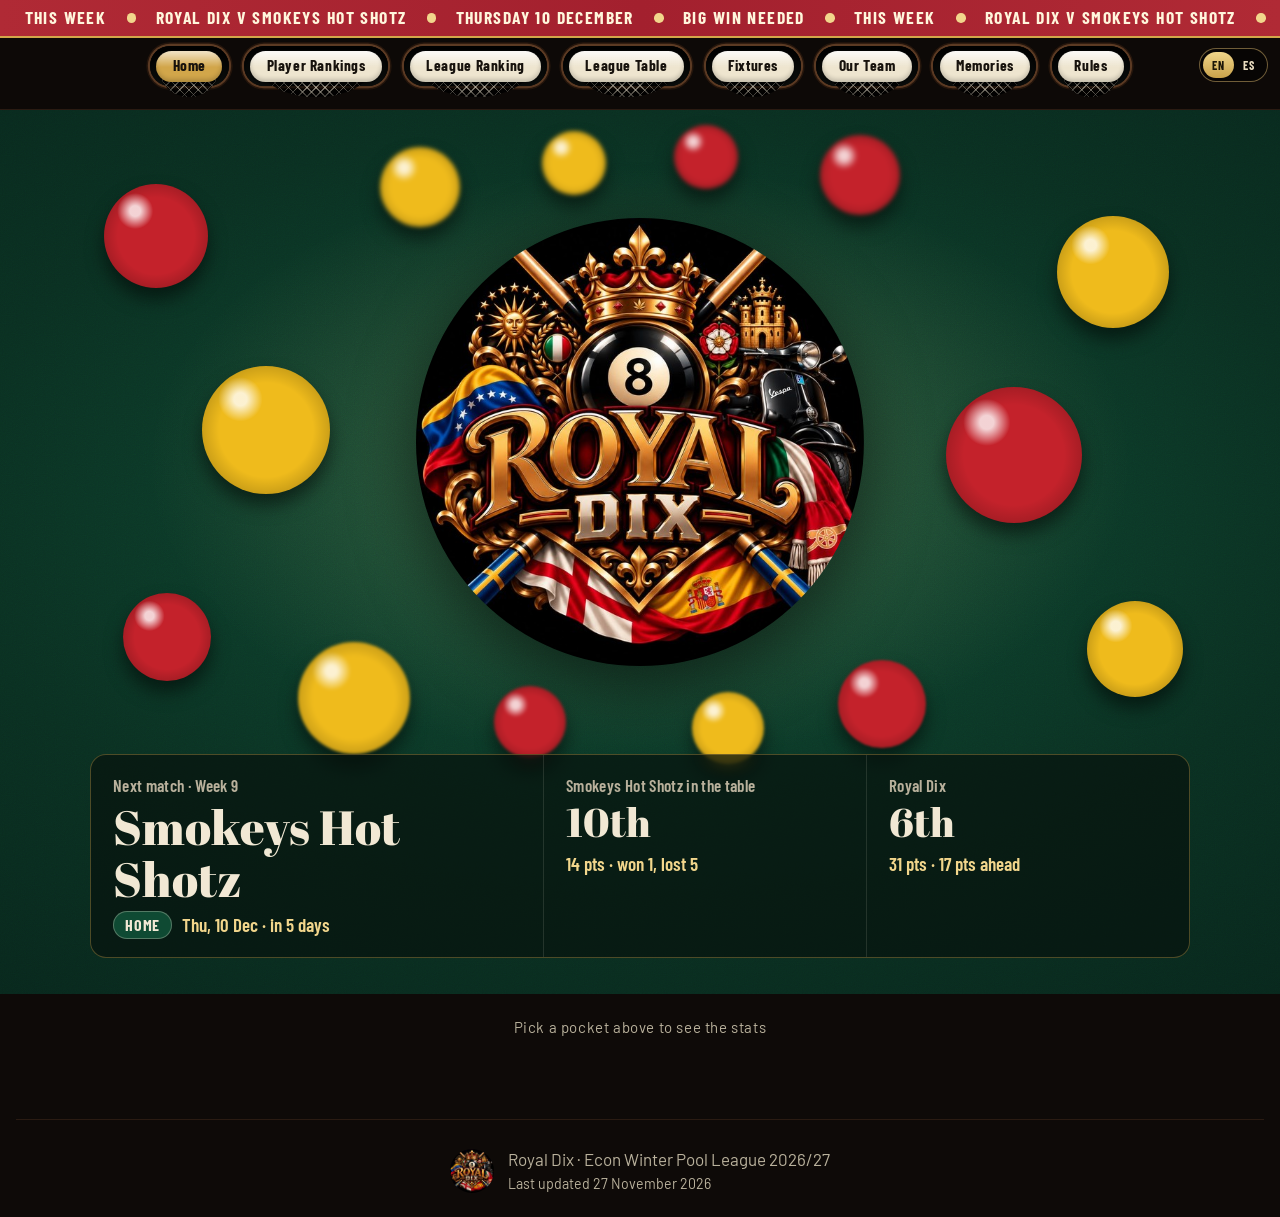
<file: index.html>
<!doctype html>
<html lang="en" translate="no">
<head>
  <meta charset="utf-8">
  <meta name="viewport" content="width=device-width, initial-scale=1">
  <meta name="format-detection" content="telephone=no, date=no, address=no, email=no, url=no">
  <meta name="google" content="notranslate">
  <title>Royal Dix · Econ Winter Pool League</title>
  <meta name="description" content="Royal Dix fixtures, league table and player rankings for the Econ Winter Pool League 2026/27.">
  <meta name="theme-color" content="#0a2f21">
  <link rel="icon" type="image/png" href="assets/favicon.png">
  <link rel="preconnect" href="https://fonts.googleapis.com">
  <link rel="preconnect" href="https://fonts.gstatic.com" crossorigin>
  <link href="https://fonts.googleapis.com/css2?family=Abril+Fatface&family=Barlow:wght@400;500;600&family=Barlow+Condensed:wght@500;600;700&display=swap" rel="stylesheet">
  <link rel="stylesheet" href="css/style.css">
  <script src="js/i18n.js"></script>
</head>
<body data-page="home">

<header class="topbar" id="topbar"></header>

<section class="hero" id="top">
  <div class="hero-in">
    <div class="stage">
      <i class="pb" style="--x:6%;--y:16%;--d:6.5em;--c:var(--ball-red);--b:0px;--i:0"></i>
      <i class="pb" style="--x:16%;--y:48%;--d:8em;--c:var(--ball-yellow);--b:0px;--i:1"></i>
      <i class="pb" style="--x:7%;--y:82%;--d:5.5em;--c:var(--ball-red);--b:0px;--i:2"></i>
      <i class="pb" style="--x:24%;--y:92%;--d:7em;--c:var(--ball-yellow);--b:1.5px;--i:3"></i>
      <i class="pb" style="--x:30%;--y:8%;--d:5em;--c:var(--ball-yellow);--b:2px;--i:4"></i>
      <i class="pb" style="--x:93%;--y:22%;--d:7em;--c:var(--ball-yellow);--b:0px;--i:5"></i>
      <i class="pb" style="--x:84%;--y:52%;--d:8.5em;--c:var(--ball-red);--b:0px;--i:6"></i>
      <i class="pb" style="--x:95%;--y:84%;--d:6em;--c:var(--ball-yellow);--b:0px;--i:7"></i>
      <i class="pb" style="--x:72%;--y:93%;--d:5.5em;--c:var(--ball-red);--b:1px;--i:8"></i>
      <i class="pb" style="--x:70%;--y:6%;--d:5em;--c:var(--ball-red);--b:2px;--i:9"></i>
      <i class="pb" style="--x:40%;--y:96%;--d:4.5em;--c:var(--ball-red);--b:1.5px;--i:10"></i>
      <i class="pb" style="--x:58%;--y:97%;--d:4.5em;--c:var(--ball-yellow);--b:1.5px;--i:11"></i>
      <i class="pb" style="--x:44%;--y:4%;--d:4em;--c:var(--ball-yellow);--b:2px;--i:12"></i>
      <i class="pb" style="--x:56%;--y:3%;--d:4em;--c:var(--ball-red);--b:2px;--i:13"></i>
      <img class="logo" src="assets/badge.jpg" alt="Royal Dix team badge: an eight ball under a crown, with crossed cues and flags" width="640" height="640">
      <div class="eight" aria-hidden="true"><i><b>8</b></i></div>
    </div>
    <div class="sb" id="next" aria-live="polite"></div>
    <section class="live" id="live" hidden aria-label="Live match" aria-live="polite"></section>
  </div>
</section>
<p class="hint-home">Pick a pocket above to see the stats</p>

<footer class="foot" id="foot"></footer>

<script src="data/data.js"></script>
<script src="js/common.js"></script>
<script src="js/app.js"></script>
<script src="js/live.js"></script>
</body>
</html>
</file>
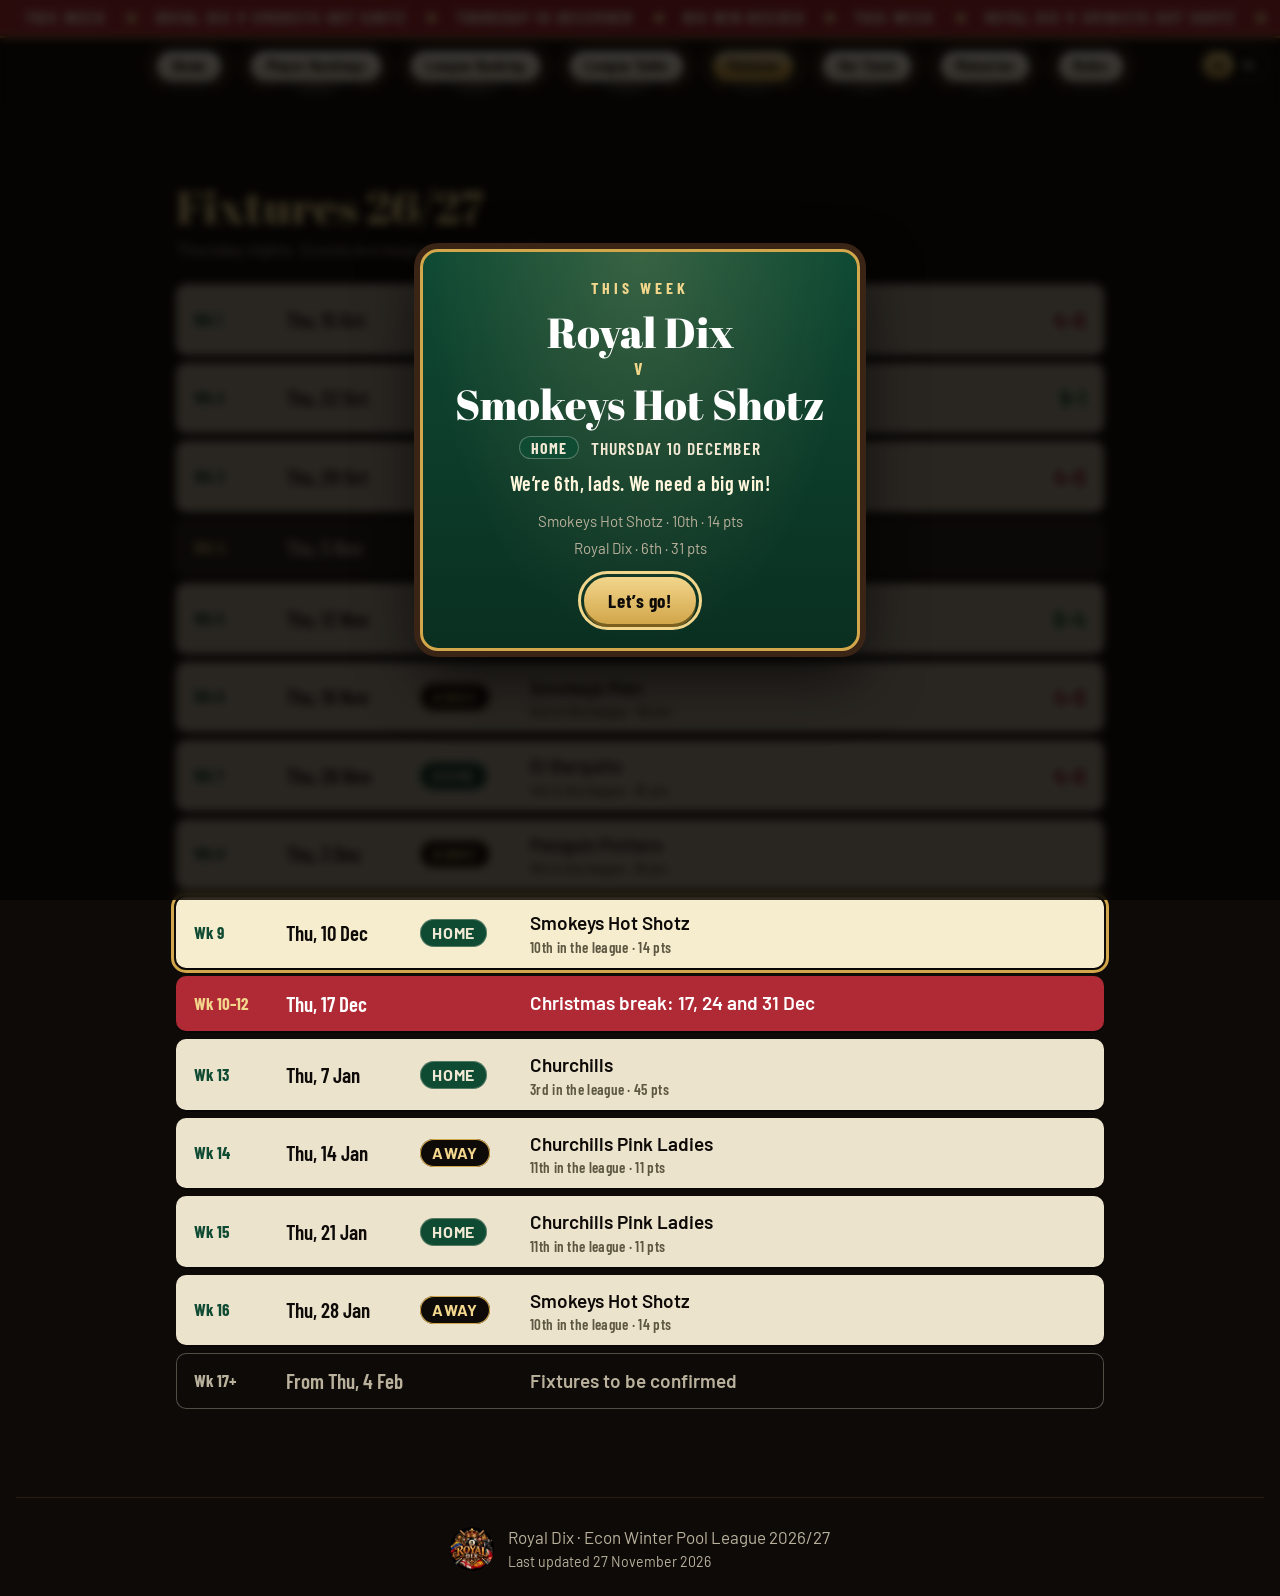
<file: fixtures.html>
<!doctype html>
<html lang="en" translate="no">
<head>
  <meta charset="utf-8">
  <meta name="viewport" content="width=device-width, initial-scale=1">
  <meta name="format-detection" content="telephone=no, date=no, address=no, email=no, url=no">
  <meta name="google" content="notranslate">
  <title>Fixtures · Royal Dix</title>
  <meta name="description" content="Royal Dix fixtures and results for the Econ Winter Pool League 2026/27.">
  <meta name="theme-color" content="#0a2f21">
  <link rel="icon" type="image/png" href="assets/favicon.png">
  <link rel="preconnect" href="https://fonts.googleapis.com">
  <link rel="preconnect" href="https://fonts.gstatic.com" crossorigin>
  <link href="https://fonts.googleapis.com/css2?family=Abril+Fatface&family=Barlow:wght@400;500;600&family=Barlow+Condensed:wght@500;600;700&display=swap" rel="stylesheet">
  <link rel="stylesheet" href="css/style.css">
  <script src="js/i18n.js"></script>
</head>
<body data-page="fixtures">

<header class="topbar" id="topbar"></header>

<main>
<section class="live" id="live" hidden aria-label="Live match" aria-live="polite"></section>

  <section class="block" id="fixtures" aria-labelledby="fixtures-h">
    <div class="block-head">
      <h2 id="fixtures-h">Fixtures 26/27</h2>
      <p class="sub">Thursday nights. Scores are league points out of 10.</p>
    </div>
    <ol class="fixtures" id="fixtures-list"></ol>
  </section>

</main>

<footer class="foot" id="foot"></footer>

<script src="data/data.js"></script>
<script src="js/common.js"></script>
<script src="js/app.js"></script>
<script src="js/live.js"></script>
</body>
</html>
</file>
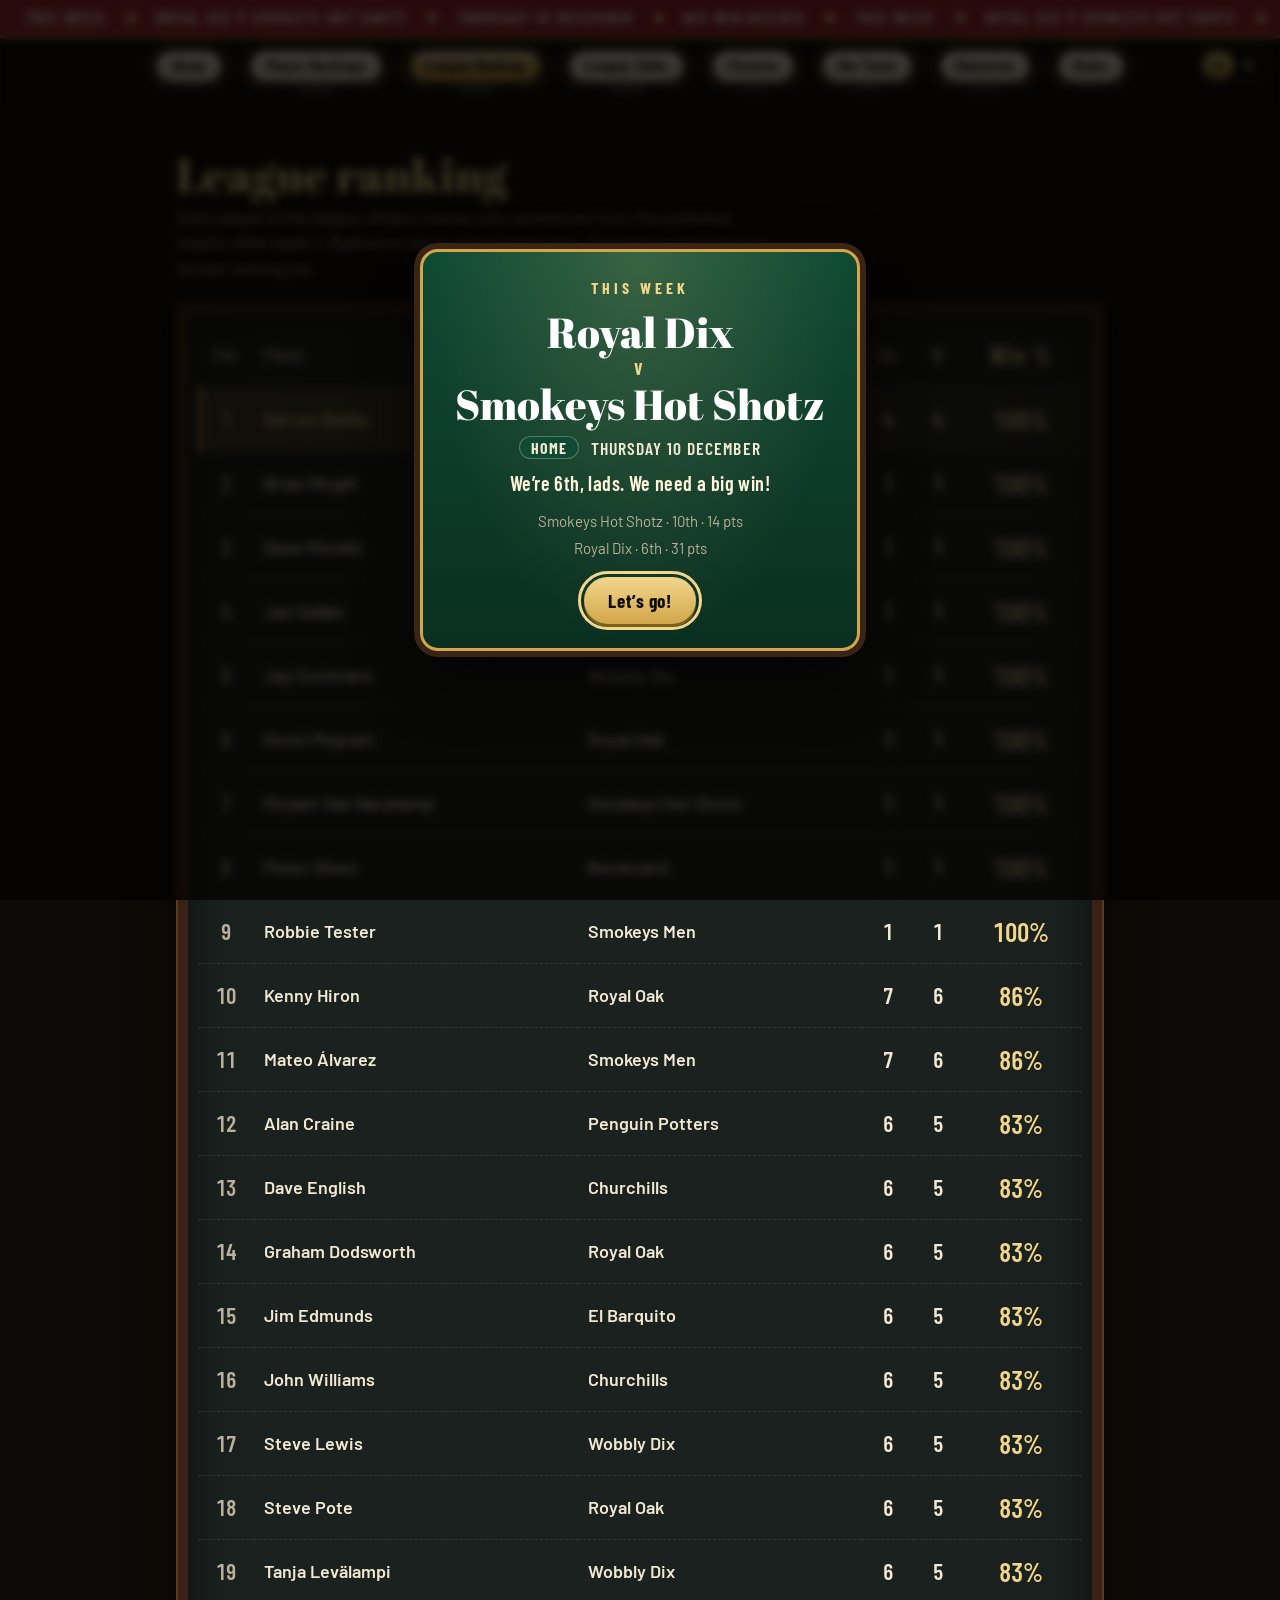
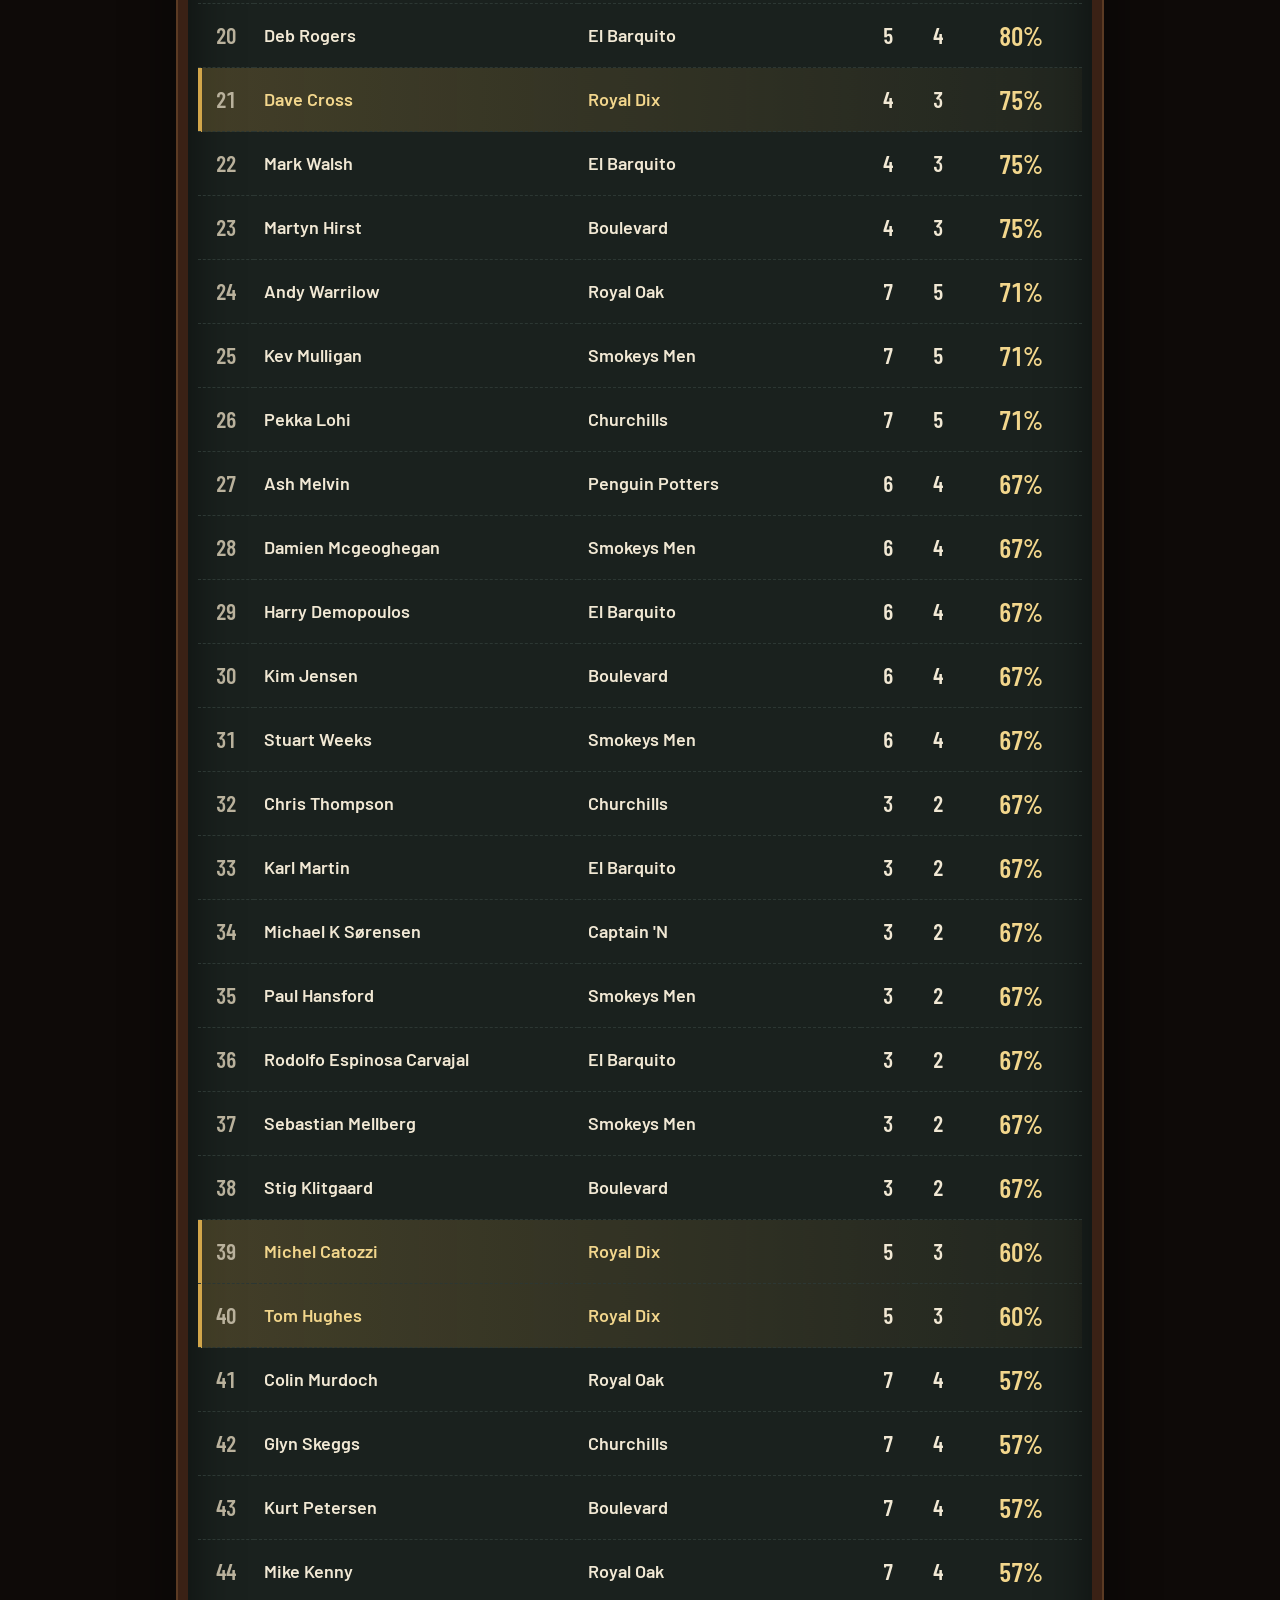
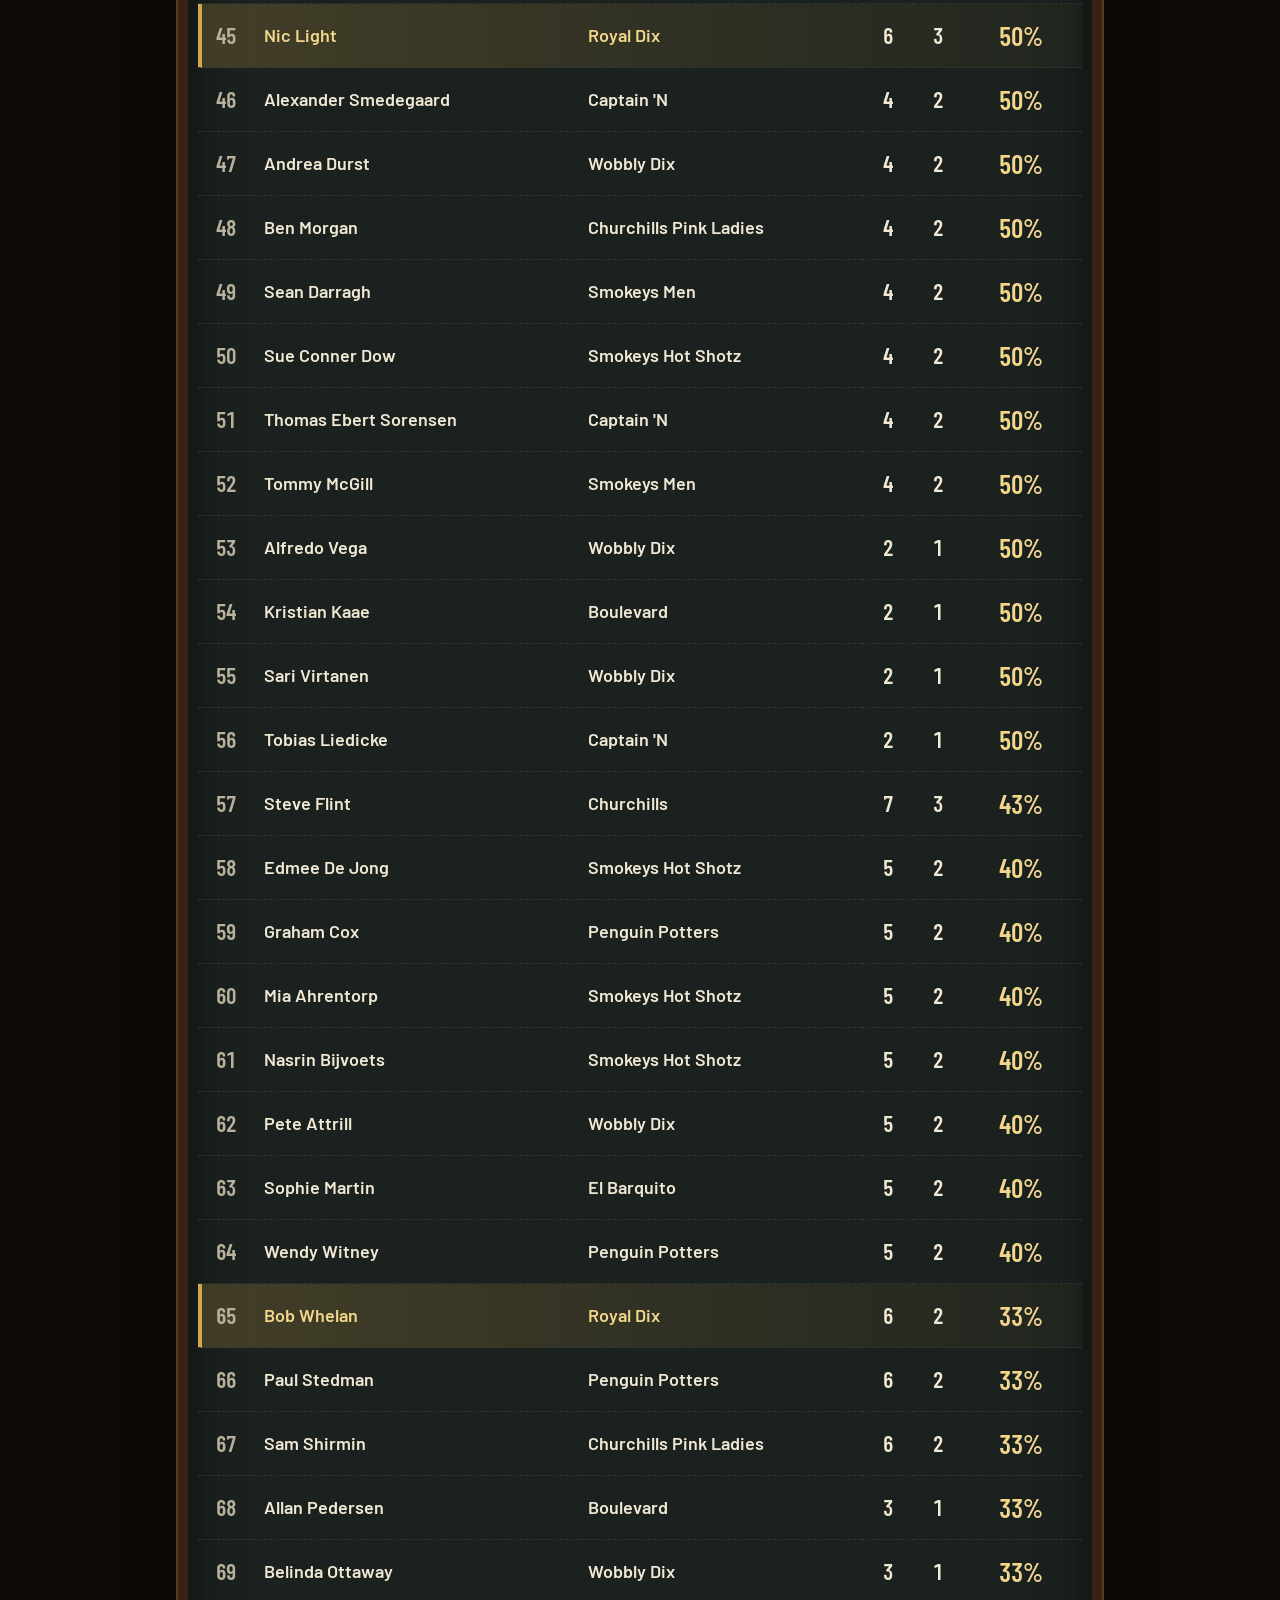
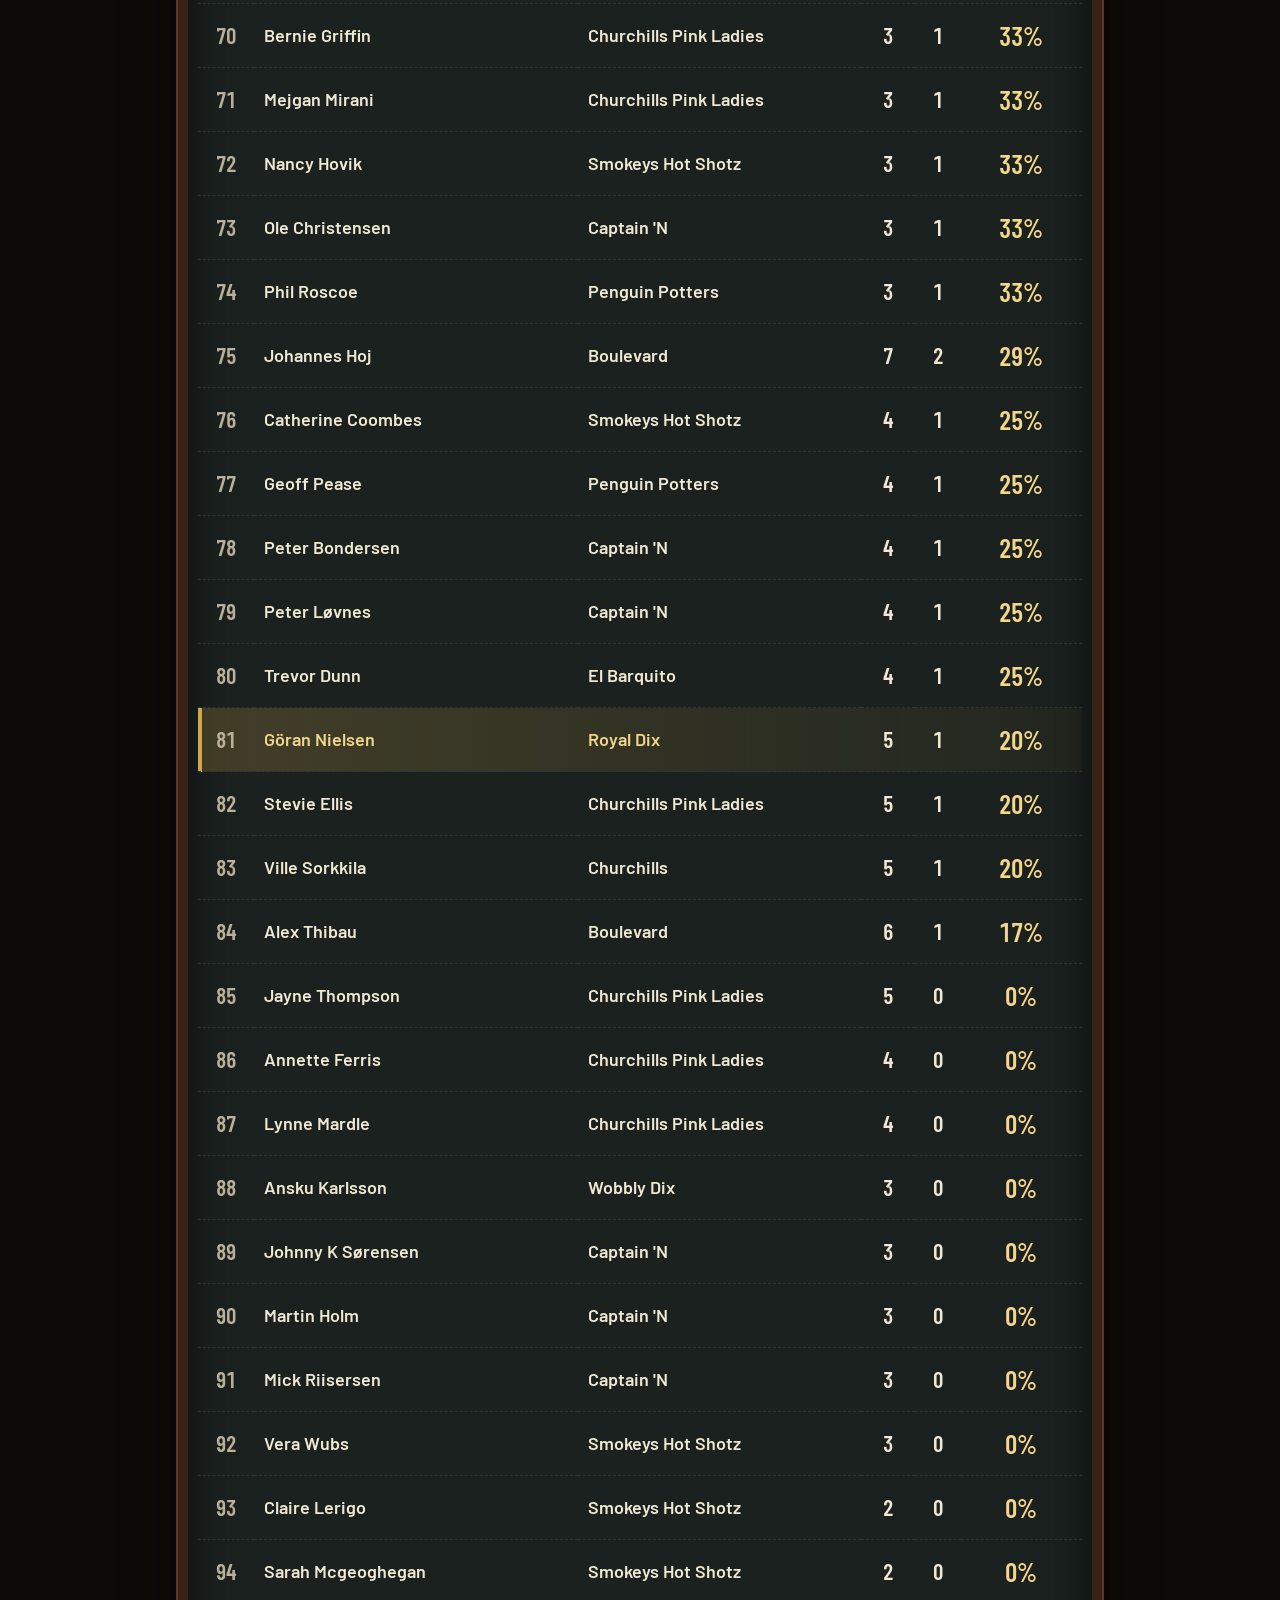
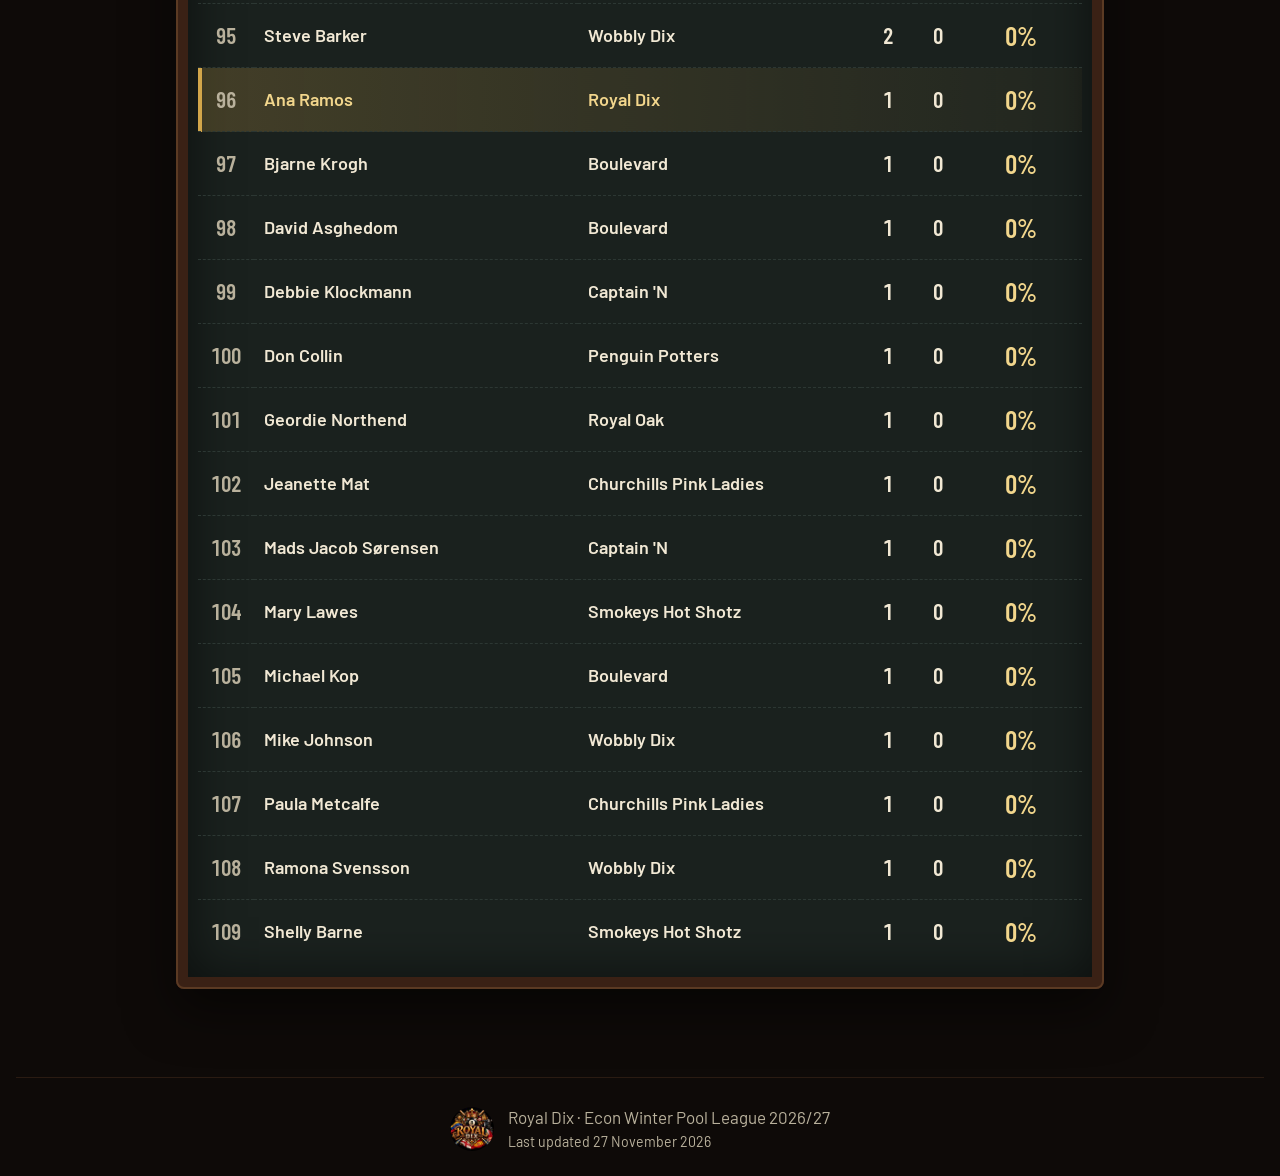
<file: league-ranking.html>
<!doctype html>
<html lang="en" translate="no">
<head>
  <meta charset="utf-8">
  <meta name="viewport" content="width=device-width, initial-scale=1">
  <meta name="format-detection" content="telephone=no, date=no, address=no, email=no, url=no">
  <meta name="google" content="notranslate">
  <title>League Ranking · Royal Dix</title>
  <meta name="description" content="The league's official player ranking, shown once published.">
  <meta name="theme-color" content="#0a2f21">
  <link rel="icon" type="image/png" href="assets/favicon.png">
  <link rel="preconnect" href="https://fonts.googleapis.com">
  <link rel="preconnect" href="https://fonts.gstatic.com" crossorigin>
  <link href="https://fonts.googleapis.com/css2?family=Abril+Fatface&family=Barlow:wght@400;500;600&family=Barlow+Condensed:wght@500;600;700&display=swap" rel="stylesheet">
  <link rel="stylesheet" href="css/style.css">
  <script src="js/i18n.js"></script>
</head>
<body data-page="league-ranking">

<header class="topbar" id="topbar"></header>

<main>

  <section class="block" id="league-ranking" aria-labelledby="lr-h">
    <div class="block-head">
      <h2 id="lr-h">League ranking</h2>
      <p class="sub" id="lr-sub"></p>
    </div>
    <div class="chalkboard">
      <div class="notice" id="lr-empty" hidden></div>
      <div class="scroll">
        <table class="league" id="lr-table" hidden>
          <thead>
            <tr>
              <th class="c-pos" scope="col">Pos</th>
              <th class="c-name" scope="col">Player</th>
              <th class="c-name hide-s" scope="col">Team</th>
              <th scope="col"><abbr title="Ranking games played">Gp</abbr></th>
              <th scope="col"><abbr title="Games won">W</abbr></th>
              <th class="c-pts" scope="col">Win %</th>
            </tr>
          </thead>
          <tbody id="lr-body"></tbody>
        </table>
      </div>
    </div>
  </section>

</main>

<footer class="foot" id="foot"></footer>

<script src="data/data.js"></script>
<script src="js/common.js"></script>
<script src="js/app.js"></script>
</body>
</html>
</file>
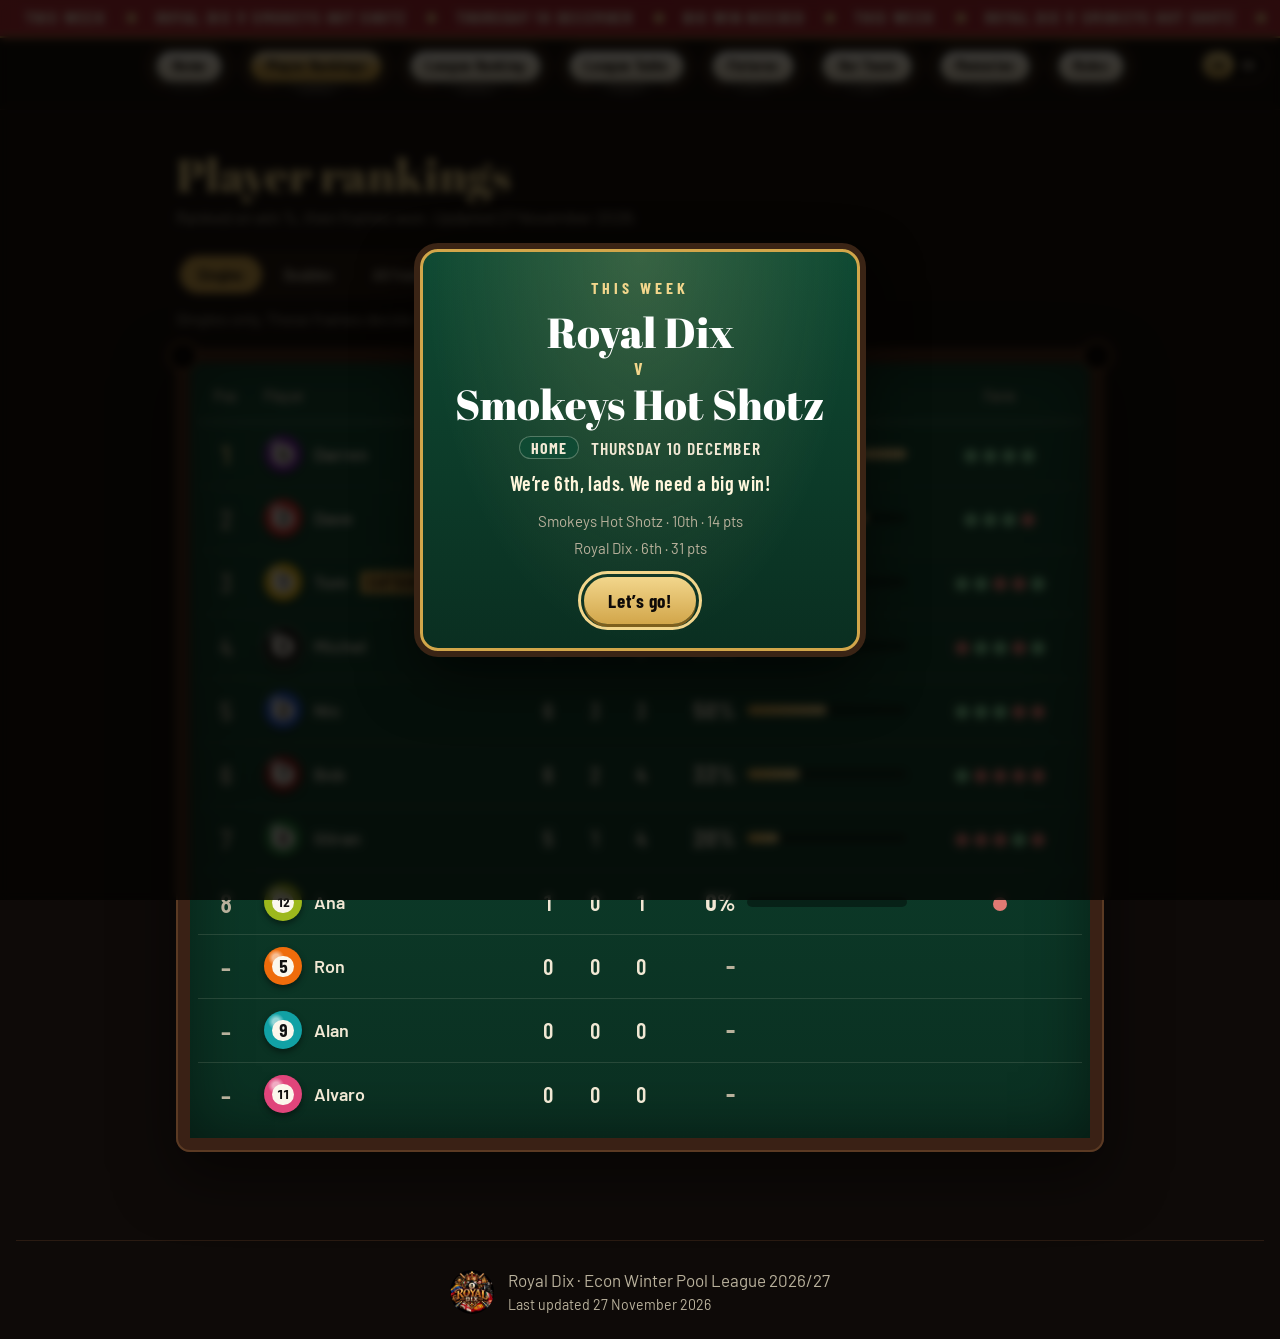
<file: players.html>
<!doctype html>
<html lang="en" translate="no">
<head>
  <meta charset="utf-8">
  <meta name="viewport" content="width=device-width, initial-scale=1">
  <meta name="format-detection" content="telephone=no, date=no, address=no, email=no, url=no">
  <meta name="google" content="notranslate">
  <title>Player Rankings · Royal Dix</title>
  <meta name="description" content="Royal Dix player rankings: win percentage from singles, doubles and all frames.">
  <meta name="theme-color" content="#0a2f21">
  <link rel="icon" type="image/png" href="assets/favicon.png">
  <link rel="preconnect" href="https://fonts.googleapis.com">
  <link rel="preconnect" href="https://fonts.gstatic.com" crossorigin>
  <link href="https://fonts.googleapis.com/css2?family=Abril+Fatface&family=Barlow:wght@400;500;600&family=Barlow+Condensed:wght@500;600;700&display=swap" rel="stylesheet">
  <link rel="stylesheet" href="css/style.css">
  <script src="js/i18n.js"></script>
</head>
<body data-page="players">

<header class="topbar" id="topbar"></header>

<main>

  <section class="block" id="players" aria-labelledby="players-h">
    <div class="block-head">
      <h2 id="players-h">Player rankings</h2>
      <p class="sub">Ranked on win %, then frames won. Updated <span class="updated"></span>.</p>
    </div>
    <div class="seg" role="group" aria-label="Which frames to count">
      <button type="button" data-view="S" aria-pressed="true">Singles</button>
      <button type="button" data-view="D" aria-pressed="false">Doubles</button>
      <button type="button" data-view="A" aria-pressed="false">All frames</button>
    </div>
    <p class="cap-line" id="players-cap"></p>
    <div class="table-frame">
      <div class="notice" id="awaiting" hidden>No frames recorded for this view yet.</div>
      <div class="scroll">
        <table class="rank" id="players-table">
          <thead>
            <tr>
              <th class="c-pos" scope="col">Pos</th>
              <th class="c-name" scope="col">Player</th>
              <th scope="col"><abbr title="Frames played">P</abbr></th>
              <th scope="col"><abbr title="Frames won">W</abbr></th>
              <th class="hide-s" scope="col"><abbr title="Frames lost">L</abbr></th>
              <th class="c-pct" scope="col">Win %</th>
              <th class="hide-s c-form" scope="col">Form</th>
            </tr>
          </thead>
          <tbody id="players-body"></tbody>
        </table>
      </div>
    </div>
  </section>

</main>

<footer class="foot" id="foot"></footer>

<script src="data/data.js"></script>
<script src="js/common.js"></script>
<script src="js/app.js"></script>
</body>
</html>
</file>
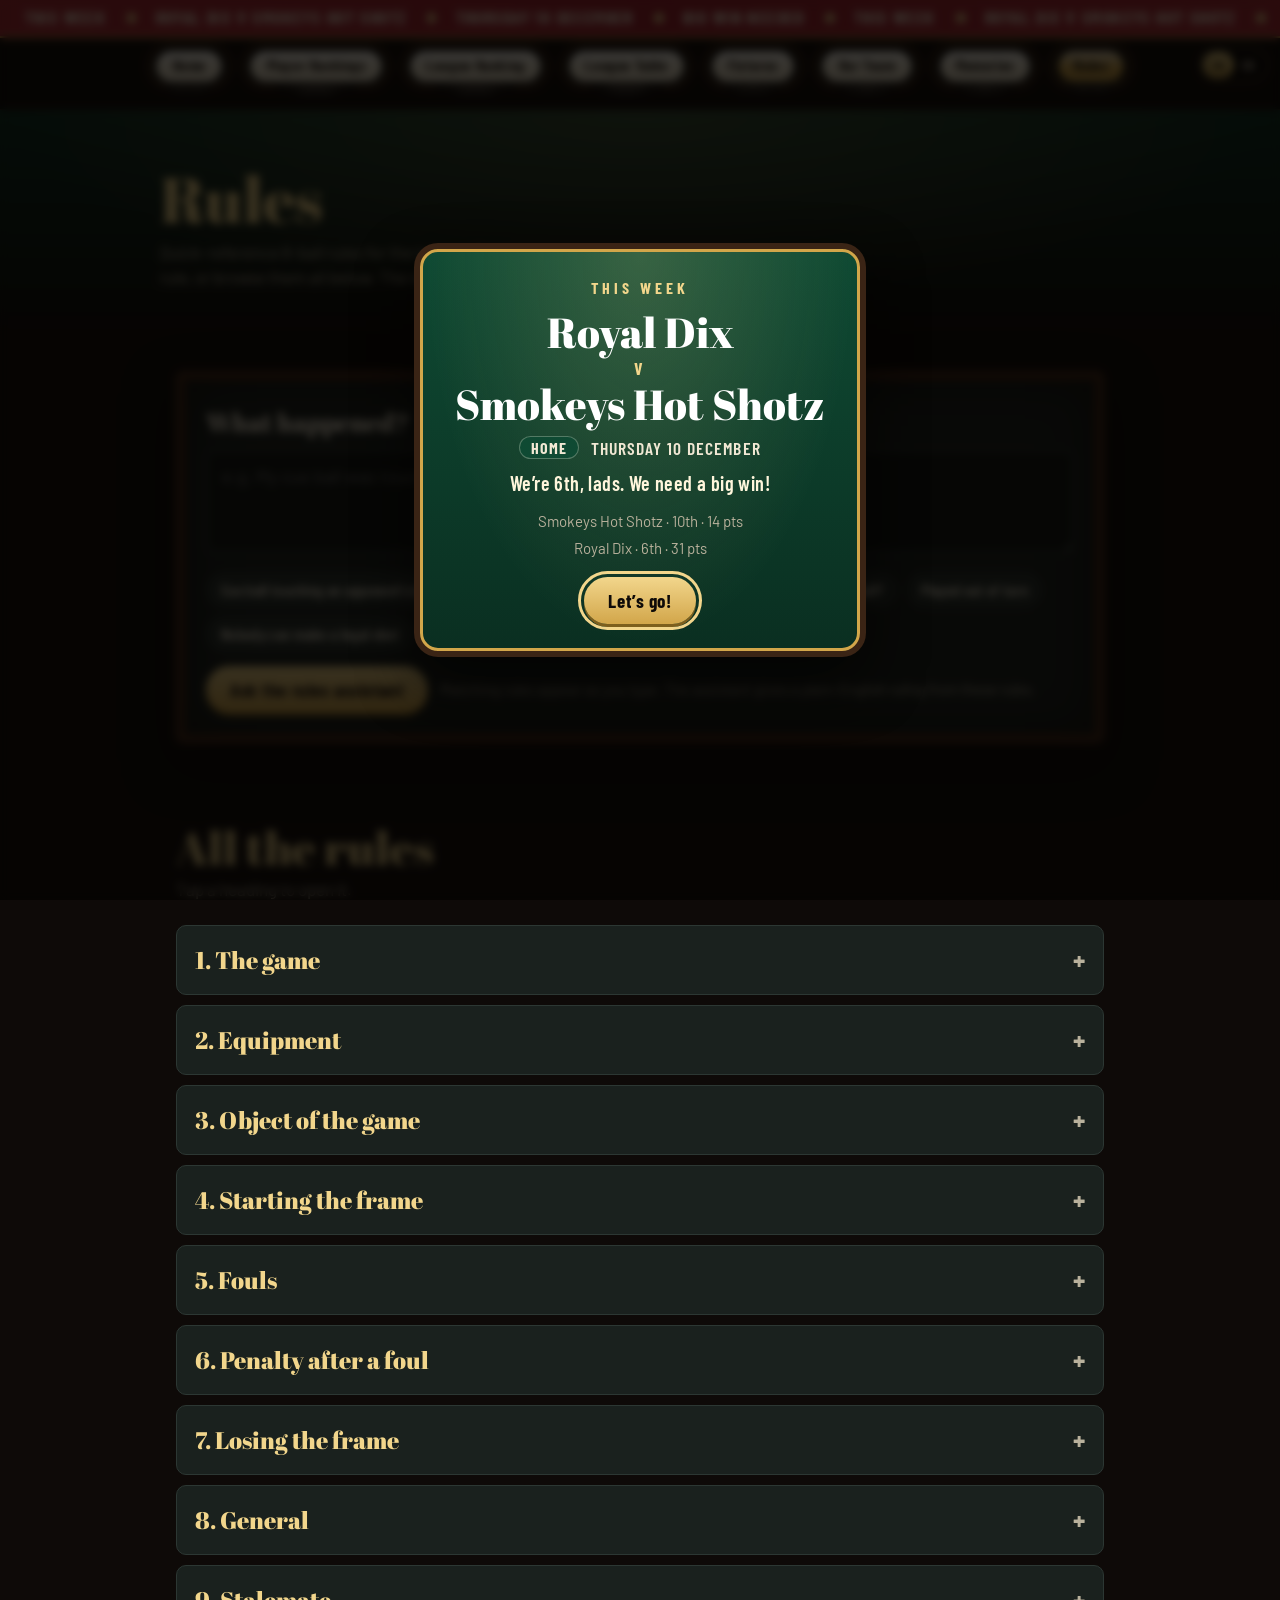
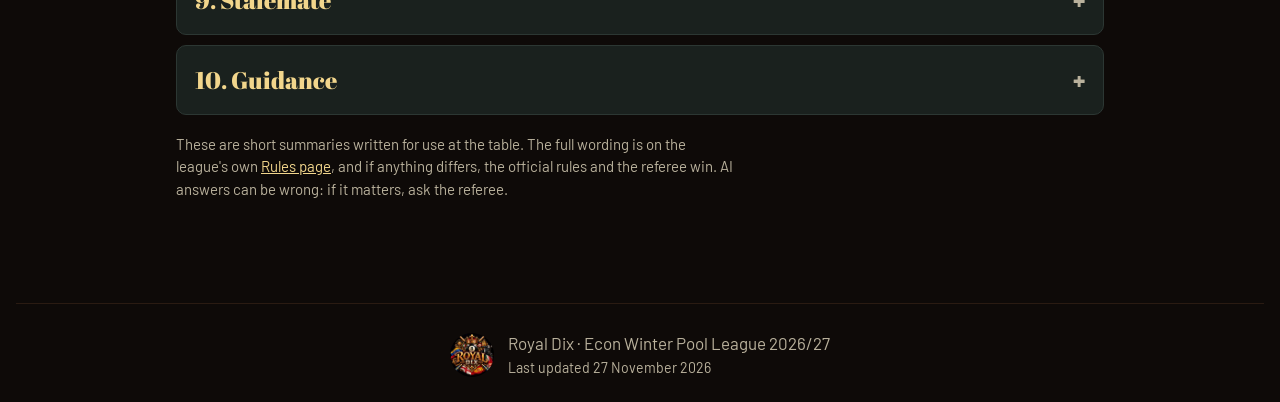
<file: rules.html>
<!doctype html>
<html lang="en" translate="no">
<head>
  <meta charset="utf-8">
  <meta name="viewport" content="width=device-width, initial-scale=1">
  <meta name="format-detection" content="telephone=no, date=no, address=no, email=no, url=no">
  <meta name="google" content="notranslate">
  <title>Rules · Royal Dix</title>
  <meta name="description" content="Quick-reference 8-ball rules for the Fuengirola Pool League, with a rule finder for use during a match.">
  <meta name="theme-color" content="#0a2f21">
  <link rel="icon" type="image/png" href="assets/favicon.png">
  <link rel="preconnect" href="https://fonts.googleapis.com">
  <link rel="preconnect" href="https://fonts.gstatic.com" crossorigin>
  <link href="https://fonts.googleapis.com/css2?family=Abril+Fatface&family=Barlow:wght@400;500;600&family=Barlow+Condensed:wght@500;600;700&display=swap" rel="stylesheet">
  <link rel="stylesheet" href="css/style.css">
  <script src="js/i18n.js"></script>
</head>
<body data-page="rules">

<header class="topbar" id="topbar"></header>

<section class="page-head">
  <div class="in">
    <h1>Rules</h1>
    <p>Quick-reference 8-ball rules for the league. Describe what happened and get the rule, or browse them all below. The referee's decision is final.</p>
  </div>
</section>

<main>

  <section class="block" aria-labelledby="ask-h" style="padding-top: 36px">
    <form class="ask" id="ask-form" autocomplete="off">
      <label for="q" id="ask-h">What happened?</label>
      <textarea id="q" rows="3" maxlength="600" placeholder="e.g. My cue ball was touching the black and I played it. Foul?"></textarea>
      <div class="chips" id="chips" aria-label="Example questions"></div>

      <div class="codebox" id="codebox" hidden>
        <label for="code">Team code</label>
        <input id="code" type="password" autocomplete="off" placeholder="Ask your captain for the code">
      </div>

      <div class="row-end">
        <button class="btn" id="ask-btn" type="submit">Ask the rules assistant</button>
        <span class="hint">Matching rules appear as you type. The assistant gives a plain-English ruling from these rules.</span>
      </div>

      <div id="answer" aria-live="polite"></div>
      <ul class="results" id="results" aria-label="Matching rules"></ul>
    </form>
  </section>

  <section class="block" aria-labelledby="all-h">
    <div class="block-head">
      <h2 id="all-h">All the rules</h2>
      <p class="sub">Tap a heading to open it.</p>
    </div>
    <div class="rules-list" id="rules-list">
      <p class="sub" id="load-msg">Loading the rules…</p>
    </div>
    <p class="source-note">These are short summaries written for use at the table. The full wording is on the league's own <a href="http://fuengirolapoolleague.com/" rel="noopener">Rules page</a>, and if anything differs, the official rules and the referee win. AI answers can be wrong: if it matters, ask the referee.</p>
  </section>

</main>

<footer class="foot" id="foot"></footer>

<script src="data/data.js"></script>
<script src="js/common.js"></script>
<script src="js/rules.js"></script>
</body>
</html>
</file>
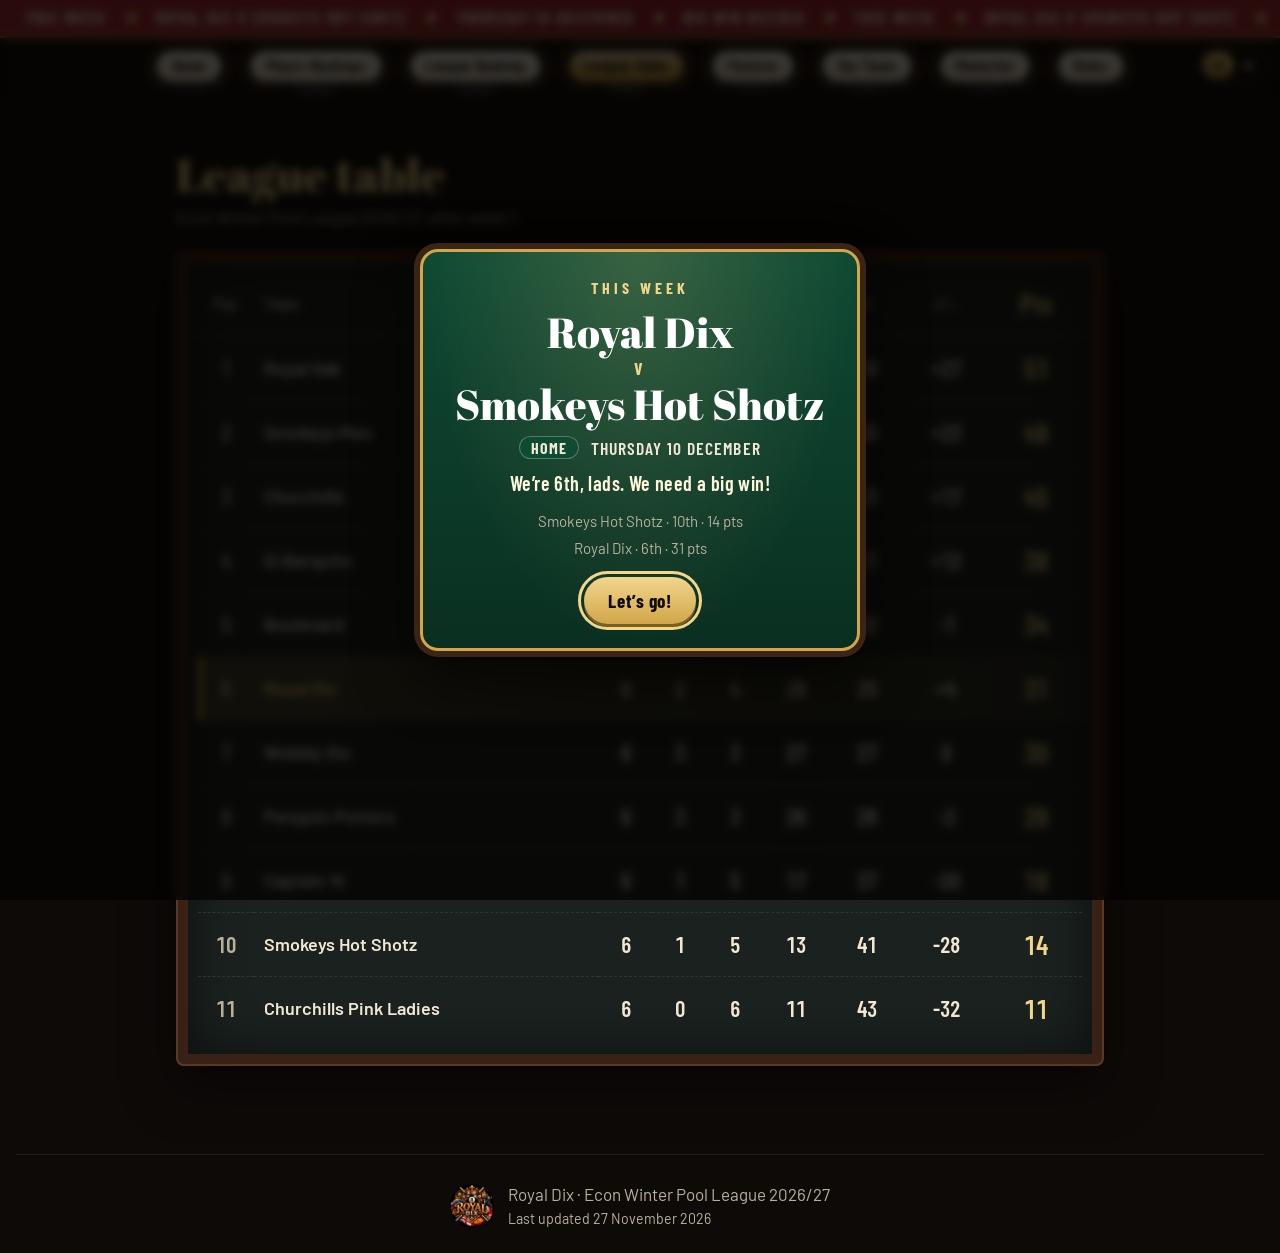
<file: table.html>
<!doctype html>
<html lang="en" translate="no">
<head>
  <meta charset="utf-8">
  <meta name="viewport" content="width=device-width, initial-scale=1">
  <meta name="format-detection" content="telephone=no, date=no, address=no, email=no, url=no">
  <meta name="google" content="notranslate">
  <title>League Table · Royal Dix</title>
  <meta name="description" content="Econ Winter Pool League 2026/27 team table.">
  <meta name="theme-color" content="#0a2f21">
  <link rel="icon" type="image/png" href="assets/favicon.png">
  <link rel="preconnect" href="https://fonts.googleapis.com">
  <link rel="preconnect" href="https://fonts.gstatic.com" crossorigin>
  <link href="https://fonts.googleapis.com/css2?family=Abril+Fatface&family=Barlow:wght@400;500;600&family=Barlow+Condensed:wght@500;600;700&display=swap" rel="stylesheet">
  <link rel="stylesheet" href="css/style.css">
  <script src="js/i18n.js"></script>
</head>
<body data-page="table">

<header class="topbar" id="topbar"></header>

<main>

  <section class="block" id="table" aria-labelledby="table-h">
    <div class="block-head">
      <h2 id="table-h">League table</h2>
      <p class="sub" id="league-sub"></p>
    </div>
    <div class="chalkboard">
      <div class="scroll">
        <table class="league" id="league-table">
          <thead>
            <tr>
              <th class="c-pos" scope="col">Pos</th>
              <th class="c-name" scope="col">Team</th>
              <th scope="col"><abbr title="Matches played">P</abbr></th>
              <th scope="col"><abbr title="Matches won">W</abbr></th>
              <th scope="col"><abbr title="Matches lost">L</abbr></th>
              <th class="hide-s" scope="col"><abbr title="Frames for">F</abbr></th>
              <th class="hide-s" scope="col"><abbr title="Frames against">A</abbr></th>
              <th scope="col"><abbr title="Frame difference">+/−</abbr></th>
              <th class="c-pts" scope="col">Pts</th>
            </tr>
          </thead>
          <tbody id="league-body"></tbody>
        </table>
      </div>
    </div>
  </section>

</main>

<footer class="foot" id="foot"></footer>

<script src="data/data.js"></script>
<script src="js/common.js"></script>
<script src="js/app.js"></script>
</body>
</html>
</file>
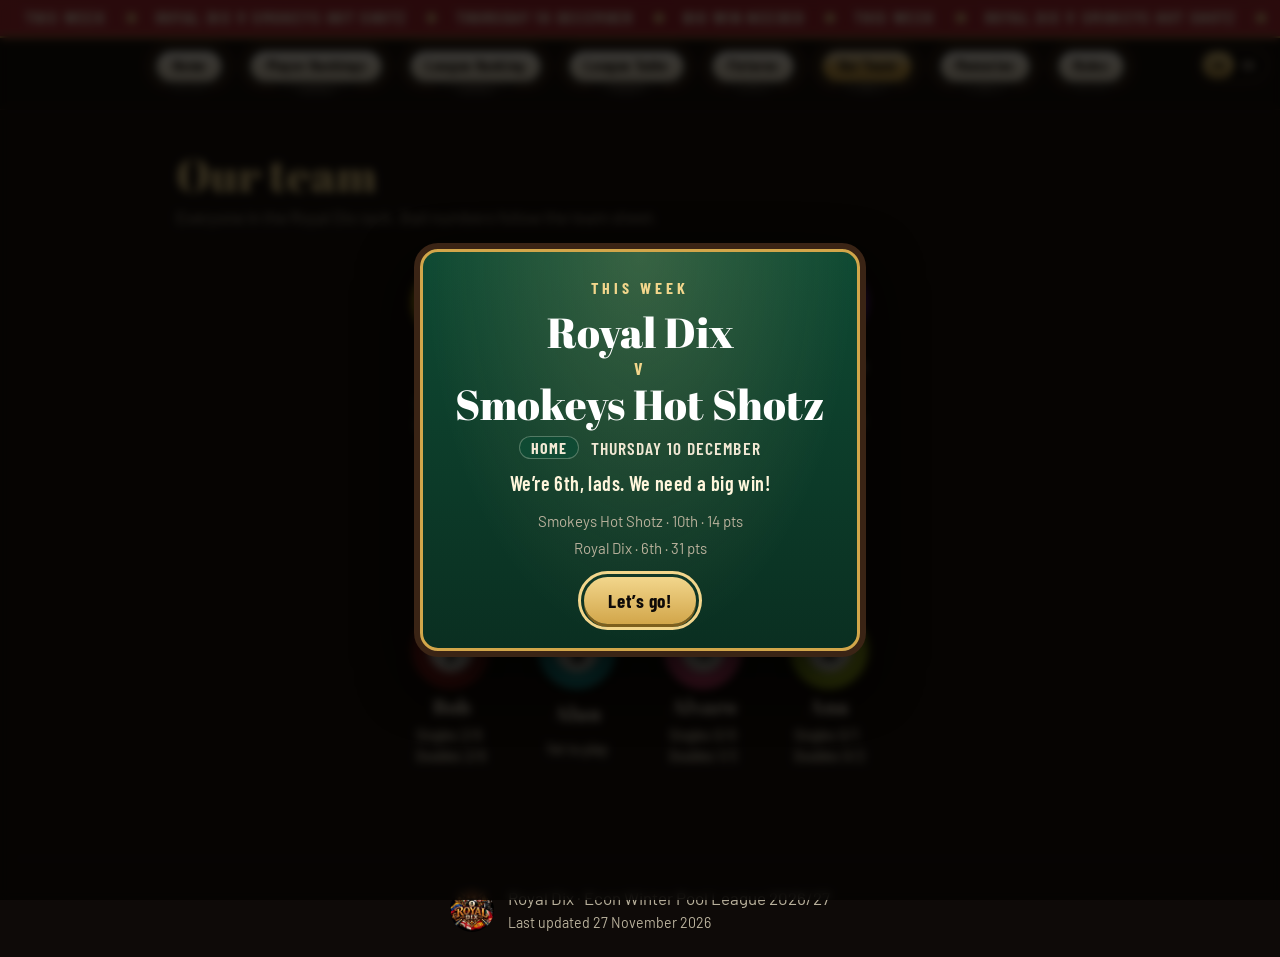
<file: team.html>
<!doctype html>
<html lang="en" translate="no">
<head>
  <meta charset="utf-8">
  <meta name="viewport" content="width=device-width, initial-scale=1">
  <meta name="format-detection" content="telephone=no, date=no, address=no, email=no, url=no">
  <meta name="google" content="notranslate">
  <title>Our Team · Royal Dix</title>
  <meta name="description" content="The Royal Dix squad.">
  <meta name="theme-color" content="#0a2f21">
  <link rel="icon" type="image/png" href="assets/favicon.png">
  <link rel="preconnect" href="https://fonts.googleapis.com">
  <link rel="preconnect" href="https://fonts.gstatic.com" crossorigin>
  <link href="https://fonts.googleapis.com/css2?family=Abril+Fatface&family=Barlow:wght@400;500;600&family=Barlow+Condensed:wght@500;600;700&display=swap" rel="stylesheet">
  <link rel="stylesheet" href="css/style.css">
  <script src="js/i18n.js"></script>
</head>
<body data-page="team">

<header class="topbar" id="topbar"></header>

<main>

  <section class="block" id="squad" aria-labelledby="squad-h">
    <div class="block-head">
      <h2 id="squad-h">Our team</h2>
      <p class="sub">Everyone in the Royal Dix rack. Ball numbers follow the team sheet.</p>
    </div>
    <div class="rack" id="rack"></div>
  </section>

</main>

<footer class="foot" id="foot"></footer>

<script src="data/data.js"></script>
<script src="js/common.js"></script>
<script src="js/app.js"></script>
</body>
</html>
</file>
<file: css/style.css>
/* ============================================================
   ROYAL DIX
   Palette: baize green, mahogany, brass, chalk, claret
   Type: Abril Fatface (Victorian pub sign) + Barlow / Barlow Condensed
   ============================================================ */
:root {
  --felt: #0f4a33;
  --felt-deep: #0a2f21;
  --felt-dark: #07231a;
  --wood: #3a2115;
  --wood-hi: #5b3a23;
  --brass: #d2a64a;
  --brass-hi: #f2d68c;
  --chalk: #f1e8d4;
  --chalk-dim: #b9b19c;
  --slate: #1a211e;
  --slate-line: #2c3733;
  --claret: #b02a35;
  --win: #7fd69a;
  --loss: #e07a73;
  --ink: #0e0a08;

  --display: "Abril Fatface", "Georgia", serif;
  --body: "Barlow", system-ui, sans-serif;
  --cond: "Barlow Condensed", "Arial Narrow", sans-serif;

  --wrap: 960px;
}

*, *::before, *::after { box-sizing: border-box; }
html { scroll-behavior: smooth; scroll-padding-top: 110px; }
body {
  margin: 0;
  background: var(--ink);
  color: var(--chalk);
  font-family: var(--body);
  font-size: 17px;
  line-height: 1.5;
  -webkit-font-smoothing: antialiased;
}
img { max-width: 100%; height: auto; display: block; }
a { color: inherit; }
abbr { text-decoration: none; cursor: help; }
:focus-visible { outline: 3px solid var(--brass-hi); outline-offset: 3px; border-radius: 4px; }

/* ---------- Top bar: each tab is a ball resting in a table pocket with a net ---------- */
.topbar {
  position: sticky; top: 0; z-index: 20;
  display: flex; justify-content: center; align-items: flex-start;
  padding: 8px 16px 0;
  background: rgba(14, 10, 8, .92);
  backdrop-filter: blur(10px);
  border-bottom: 1px solid #2a1b12;
}
.brand span { display: none; }
.brand { position: absolute; left: 16px; top: 14px; display: flex; align-items: center; gap: 10px; text-decoration: none;
  font-family: var(--display); font-size: 21px; color: var(--brass-hi); }
.brand img { border-radius: 50%; }
.topbar nav { display: flex; justify-content: center; gap: clamp(6px, 1.2vw, 20px); padding-bottom: 1.5em; font-size: clamp(12.5px, 1.2vw, 18px); }
.topbar nav a {
  position: relative; isolation: isolate; display: block; text-decoration: none;
  padding: .32em .42em;                       /* the pocket opening around the ball */
  border-radius: 999px;
  background: radial-gradient(ellipse at 50% 20%, #050605 0 55%, #101412 100%);
  box-shadow: 0 0 0 .14em #5b3a23, 0 0 0 .24em #24150c, inset 0 .3em .5em rgba(0,0,0,.95);
}
.topbar nav a::after {                         /* the net hanging under the pocket */
  content: ""; position: absolute; z-index: -1; left: 12%; right: 12%; top: 55%; height: 1.9em;
  border-radius: 0 0 50% 50% / 0 0 100% 100%;
  background:
    repeating-linear-gradient(45deg, rgba(241,232,212,.55) 0 1px, transparent 1px .42em),
    repeating-linear-gradient(-45deg, rgba(241,232,212,.55) 0 1px, transparent 1px .42em),
    rgba(0,0,0,.6);
  box-shadow: inset 0 -.3em .5em rgba(0,0,0,.7);
}
.topbar nav a span {                           /* the ball-button */
  display: block; padding: .5em 1.05em .52em; border-radius: 999px;
  font: 700 1em/1 var(--cond); letter-spacing: .04em; color: #17120d; white-space: nowrap;
  background: linear-gradient(180deg, rgba(255,255,255,.85), rgba(255,255,255,0) 52%), #eee5cf;
  box-shadow: 0 .14em .28em rgba(0,0,0,.65), inset 0 -.18em .3em rgba(0,0,0,.18);
  transition: background-color .15s, transform .15s;
}
.topbar nav a:hover span, .topbar nav a[aria-current="page"] span {
  background: linear-gradient(180deg, rgba(255,255,255,.7), rgba(255,255,255,0) 52%), var(--brass);
}
.topbar nav a:hover span { transform: translateY(-.06em); }
.topbar nav a:focus-visible { outline: 3px solid var(--brass-hi); outline-offset: 5px; }

/* ---------- Hero ---------- */
:root { --ball-red: #c4222b; --ball-yellow: #efbb1c; }
.hero {
  position: relative; overflow: hidden;
  padding: 28px 16px 36px;
  background:
    radial-gradient(ellipse 55% 48% at 50% 40%, rgba(242, 214, 140, .20), transparent 70%),
    radial-gradient(ellipse 100% 80% at 50% 45%, var(--felt) 0%, var(--felt-deep) 55%, var(--felt-dark) 100%);
}
.hero::after { /* felt grain */
  content: ""; position: absolute; inset: 0; pointer-events: none; opacity: .2; mix-blend-mode: overlay;
  background-image: url("data:image/svg+xml;utf8,<svg xmlns='http://www.w3.org/2000/svg' width='160' height='160'><filter id='n'><feTurbulence type='fractalNoise' baseFrequency='.9' numOctaves='2' stitchTiles='stitch'/></filter><rect width='100%' height='100%' filter='url(%23n)'/></svg>");
}
.hero-in { position: relative; z-index: 2; max-width: 1100px; margin: 0 auto; }

/* The stage: reds and yellows around the badge, which plays the 8 ball.
   On load a huge black 8 ball fades away to reveal it. */
.stage { position: relative; font-size: clamp(11px, 1.6vw, 16px); height: 38em; }
.logo {
  position: absolute; z-index: 2; left: 50%; top: 50%; width: 28em; height: 28em;
  transform: translate(-50%, -50%); border-radius: 50%;
  mix-blend-mode: screen; filter: drop-shadow(0 1.2em 2em rgba(0,0,0,.55));
  animation: badgeIn 3s ease-in-out .5s both;
}
.pb {
  position: absolute; z-index: 1; left: var(--x); top: var(--y);
  width: var(--d); height: var(--d); margin: calc(var(--d) / -2) 0 0 calc(var(--d) / -2);
  border-radius: 50%;
  background:
    radial-gradient(circle at 30% 26%, rgba(255,255,255,.8) 0 5%, rgba(255,255,255,0) 17%),
    radial-gradient(circle at 50% 50%, rgba(0,0,0,0) 52%, rgba(0,0,0,.38) 100%),
    var(--c);
  box-shadow: 0 .7em 1.1em rgba(0,0,0,.5);
  filter: blur(var(--b, 0));
  animation: ballIn .9s cubic-bezier(.2, .8, .2, 1) both;
  animation-delay: calc(2.4s + var(--i) * 70ms);
}
.eight {
  position: absolute; z-index: 3; left: 50%; top: 50%; width: 60em; height: 60em;
  transform: translate(-50%, -50%); border-radius: 50%; display: grid; place-items: center;
  background: radial-gradient(circle at 36% 30%, #3b3b3b 0, #151515 34%, #000 68%);
  box-shadow: inset -3em -4em 8em rgba(0,0,0,.85);
  pointer-events: none;
  animation: eightAway 3s ease-in-out .5s forwards;
}
.eight i {
  display: grid; place-items: center; width: 38%; aspect-ratio: 1; border-radius: 50%; overflow: hidden;
  background: radial-gradient(circle at 40% 34%, #fff, #e6dfcd);
}
.eight b { font: 700 22em/1 var(--cond); color: #111; transform: translateY(.02em); }
@keyframes eightAway {
  0%   { opacity: 1; transform: translate(-50%, -50%) scale(1); filter: blur(0); }
  100% { opacity: 0; transform: translate(-50%, -50%) scale(1.4); filter: blur(12px); }
}
@keyframes badgeIn {
  from { transform: translate(-50%, -50%) scale(.94); }
  to   { transform: translate(-50%, -50%) scale(1); }
}
@keyframes ballIn {
  from { opacity: 0; transform: translateY(1.2em) scale(.8); }
  to   { opacity: 1; transform: none; }
}
@media (prefers-reduced-motion: reduce) {
  .eight { display: none; }
  .logo, .pb { animation: none; }
}

/* Scoreboard strip under the stage */
.sb {
  position: relative; z-index: 5; margin-top: .5rem;
  display: grid; grid-template-columns: 1.4fr 1fr 1fr;
  background: rgba(7, 20, 14, .72); backdrop-filter: blur(8px);
  border: 1px solid rgba(210, 166, 74, .35); border-radius: 16px; overflow: hidden;
}
.sb-cell { padding: 18px 22px; min-width: 0; }
.sb-cell + .sb-cell { border-left: 1px solid rgba(241, 232, 212, .12); }
.sb .k { font-family: var(--cond); font-weight: 600; font-size: 17px; color: var(--chalk-dim); letter-spacing: .02em; }
.sb .big { font-family: var(--display); font-size: clamp(28px, 4.2vw, 40px); line-height: 1.08; margin: 2px 0 6px; color: var(--chalk); overflow-wrap: anywhere; }
.sb .s { font-family: var(--cond); font-weight: 600; font-size: 19px; color: var(--brass-hi); display: flex; flex-wrap: wrap; gap: 4px 10px; align-items: center; }
.sb-cell:first-child .big { font-size: clamp(30px, 5vw, 48px); }

.tag { display: inline-block; padding: 2px 12px; border-radius: 999px; font-size: 16px; font-weight: 700; letter-spacing: .05em; text-transform: uppercase; }
.tag.home { background: var(--felt); color: var(--chalk); box-shadow: inset 0 0 0 1px rgba(241,232,212,.3); }
.tag.away { background: var(--ink); color: var(--brass-hi); box-shadow: inset 0 0 0 1px var(--brass); }
.tag.bye, .tag.break, .tag.tbc { background: #ece3cd; color: var(--ink); }

/* ---------- Blocks ---------- */
main { max-width: var(--wrap); margin: 0 auto; padding: 0 16px; }
.block { padding: 72px 0 8px; }
.block-head { margin-bottom: 22px; }
.block-head h2 { font-family: var(--display); font-weight: 400; font-size: clamp(32px, 5vw, 46px); line-height: 1.05; margin: 0 0 6px; color: var(--brass-hi); }
.sub { margin: 0; color: var(--chalk-dim); max-width: 60ch; }

.scroll { overflow-x: auto; }
table { width: 100%; border-collapse: collapse; font-variant-numeric: tabular-nums; }
th, td { padding: 12px 10px; text-align: center; white-space: nowrap; }
th.c-name, td.c-name { text-align: left; }
th { font-family: var(--cond); font-weight: 600; font-size: 17px; letter-spacing: .04em; color: var(--chalk-dim); }
td { font-family: var(--cond); font-weight: 600; font-size: 22px; }
td.c-name { font-family: var(--body); font-weight: 600; font-size: 18px; }
.c-pos { width: 56px; }

/* Player rankings: baize with wooden rail and corner pockets */
.table-frame {
  position: relative;
  background: linear-gradient(180deg, var(--felt), var(--felt-deep));
  border: 14px solid var(--wood);
  outline: 2px solid var(--wood-hi); outline-offset: -2px;
  border-radius: 14px;
  box-shadow: 0 24px 60px rgba(0,0,0,.5), inset 0 0 60px rgba(0,0,0,.45);
  padding: 8px 8px 12px;
}
.table-frame::before, .table-frame::after {
  content: ""; position: absolute; width: 26px; height: 26px; border-radius: 50%;
  background: #000; top: -20px; box-shadow: 0 0 0 3px var(--wood-hi);
}
.table-frame::before { left: -20px; } .table-frame::after { right: -20px; }
.notice { margin: 8px; padding: 10px 14px; border-radius: 8px; background: rgba(0,0,0,.35); color: var(--brass-hi); font-size: 16px; }

.rank thead th { border-bottom: 2px solid rgba(242, 232, 212, .25); }
.rank tbody tr { border-bottom: 1px solid rgba(241, 232, 212, .12); }
.rank tbody tr:last-child { border-bottom: 0; }
.rank .pos { font-size: 26px; color: var(--chalk-dim); }
.rank tr.first .pos { color: var(--brass-hi); }
.player { display: flex; align-items: center; gap: 12px; }
.cap { font-family: var(--cond); font-size: 14px; font-weight: 700; letter-spacing: .06em; text-transform: uppercase;
  padding: 1px 8px; border-radius: 4px; background: var(--brass); color: var(--ink); }
.pct { display: flex; align-items: center; gap: 12px; min-width: 150px; }
.pct b { width: 62px; text-align: right; font-size: 24px; color: var(--chalk); }
.bar { flex: 1; height: 10px; border-radius: 999px; background: rgba(0,0,0,.4); overflow: hidden; min-width: 60px; }
.bar i { display: block; height: 100%; border-radius: inherit; background: linear-gradient(90deg, var(--brass), var(--brass-hi)); }
.form { display: inline-flex; gap: 5px; }
.form i { width: 14px; height: 14px; border-radius: 50%; background: rgba(0,0,0,.4); }
.form i.w { background: var(--win); } .form i.l { background: var(--loss); }
.na { color: var(--chalk-dim); }

/* Ball chips (colours match the fixtures sheet) */
.ball {
  --b: #999;
  flex: none; display: inline-grid; place-items: center;
  width: 38px; height: 38px; border-radius: 50%;
  background: radial-gradient(circle at 32% 28%, rgba(255,255,255,.55) 0 9%, transparent 22%), var(--b);
  box-shadow: 0 3px 6px rgba(0,0,0,.45);
  position: relative;
}
.ball::before { content: ""; position: absolute; width: 56%; height: 56%; border-radius: 50%; background: #fbf7ec; }
.ball span { position: relative; font-family: var(--cond); font-weight: 700; font-size: 18px; color: #111; line-height: 1; }
.ball[data-n="1"] { --b: #f2c318; } .ball[data-n="2"] { --b: #1f55c9; } .ball[data-n="3"] { --b: #d32a2a; }
.ball[data-n="4"] { --b: #6a1fa0; } .ball[data-n="5"] { --b: #ef6c0b; } .ball[data-n="6"] { --b: #207a3a; }
.ball[data-n="7"] { --b: #7a1818; } .ball[data-n="8"] { --b: #0b0b0b; } .ball[data-n="9"] { --b: #11a1a5; }

/* League table: pub chalkboard */
.chalkboard {
  background: var(--slate);
  border: 12px solid var(--wood);
  outline: 2px solid var(--wood-hi); outline-offset: -2px;
  border-radius: 8px;
  box-shadow: 0 20px 50px rgba(0,0,0,.5), inset 0 0 50px rgba(0,0,0,.55);
  padding: 8px 10px 14px;
}
.league thead th { border-bottom: 2px solid var(--slate-line); }
.league tbody tr { border-bottom: 1px dashed var(--slate-line); }
.league tbody tr:last-child { border-bottom: 0; }
.league .c-pts { color: var(--brass-hi); font-size: 26px; }
.league tr.us { background: linear-gradient(90deg, rgba(210,166,74,.22), rgba(210,166,74,.04)); box-shadow: inset 4px 0 0 var(--brass); }
.league tr.us td.c-name { color: var(--brass-hi); }
.league .pos { color: var(--chalk-dim); }

/* Fixtures */
.fixtures { list-style: none; margin: 0; padding: 0; display: grid; gap: 8px; }
.fx {
  display: grid; grid-template-columns: 78px 120px 96px minmax(0, 1fr) auto; gap: 14px; align-items: center;
  padding: 12px 18px; background: #ece3cd; color: var(--ink); border-radius: 10px;
  box-shadow: 0 2px 0 rgba(0,0,0,.35);
}
.fx .wk { font-family: var(--cond); font-weight: 700; font-size: 17px; color: var(--felt); }
.fx .date { font-family: var(--cond); font-weight: 600; font-size: 21px; }
.fx .opp { font-weight: 600; font-size: 19px; }
.fx .tag { justify-self: start; }
.fx .score { font-family: var(--cond); font-weight: 700; font-size: 24px; }
.fx .score.won { color: #12713a; } .fx .score.lost { color: var(--claret); } .fx .score.drew { color: #6b5a1a; }
.fx.next-up { outline: 3px solid var(--brass); outline-offset: 2px; background: #f6edcf; }
.fx.past { opacity: .72; }
.fx.bye { background: rgba(236,227,205,.14); color: var(--chalk); box-shadow: inset 0 0 0 1px rgba(236,227,205,.35); }
.fx.bye .wk { color: var(--brass-hi); }
.fx.break { background: var(--claret); color: #fff; }
.fx.break .wk { color: var(--brass-hi); }
.fx.tbc { background: transparent; color: var(--chalk-dim); box-shadow: inset 0 0 0 1px rgba(236,227,205,.3); }
.fx.tbc .wk { color: var(--chalk-dim); }
.fx.bye .tag, .fx.break .tag, .fx.tbc .tag { background: transparent; box-shadow: none; padding: 0; }

/* Squad rack (9-ball diamond) */
.rack { display: flex; flex-direction: column; align-items: center; gap: 10px; padding: 12px 0 4px; }
.rack-row { display: flex; justify-content: center; gap: 22px; }
.rb { display: grid; justify-items: center; gap: 6px; width: 104px; }
.rb .ball { width: 78px; height: 78px; box-shadow: 0 8px 14px rgba(0,0,0,.5); }
.rb .ball span { font-size: 34px; }
.rb .nm { font-family: var(--display); font-size: 21px; color: var(--chalk); line-height: 1.1; text-align: center; }
.rb .st { font-family: var(--cond); font-weight: 600; font-size: 17px; color: var(--chalk-dim); }
.rb .nm small { display: block; font-family: var(--cond); font-size: 14px; letter-spacing: .06em; text-transform: uppercase; color: var(--brass); }

/* Footer */
.foot { display: flex; align-items: center; justify-content: center; gap: 14px; margin: 80px 16px 0; padding: 28px 0 40px;
  border-top: 1px solid #2a1b12; color: var(--chalk-dim); text-align: left; }
.foot img { border-radius: 50%; }
.foot p { margin: 0; line-height: 1.35; }

/* ---------- Responsive ---------- */
@media (max-width: 820px) {
  .hero-inner { grid-template-columns: 1fr; }
  .fx { grid-template-columns: 56px 1fr auto; row-gap: 2px; }
  .fx .date { grid-column: 2; } .fx .tag { grid-column: 3; }
  .fx .opp { grid-column: 2 / 4; } .fx .score { grid-column: 2 / 4; }
}
@media (max-width: 560px) {
  body { font-size: 16px; }
  .hide-s { display: none; }
  th, td { padding: 10px 6px; }
  td { font-size: 20px; }
  .table-frame { border-width: 10px; padding: 4px; }
  .chalkboard { border-width: 8px; padding: 4px; }
  th, td { padding: 10px 4px; }
  .c-pos { width: 34px; }
  .pct { min-width: 0; } .pct b { width: auto; font-size: 21px; } .bar { display: none; }
  .player { gap: 8px; }
  .player .ball { width: 30px; height: 30px; } .player .ball span { font-size: 15px; }
  .cap { font-size: 11px; padding: 0 5px; }
  td.c-name { font-size: 16px; }
  .league td.c-name { white-space: normal; line-height: 1.2; }
  .league .c-pts { font-size: 22px; }
  .rack-row { gap: 8px; }
  .rb { width: 84px; } .rb .ball { width: 66px; height: 66px; } .rb .ball span { font-size: 28px; } .rb .nm { font-size: 18px; }
  .rb .st { font-size: 15px; }
}
@media (prefers-reduced-motion: no-preference) {
  .lamp { animation: sway 7s ease-in-out infinite; transform-origin: top center; }
  @keyframes sway { 0%, 100% { transform: translateX(-50%) rotate(-.8deg); } 50% { transform: translateX(-50%) rotate(.8deg); } }
  html { scroll-behavior: smooth; }
}
@media (prefers-reduced-motion: reduce) { html { scroll-behavior: auto; } }

/* 8 ball needs a rim so it reads on the dark page */
.ball[data-n="8"] { box-shadow: 0 0 0 2px rgba(241, 232, 212, .35), 0 6px 12px rgba(0,0,0,.5); }

/* ---------- Singles / doubles switch ---------- */
.seg { display: inline-flex; padding: 4px; gap: 4px; border-radius: 999px; background: #1c130d; box-shadow: inset 0 0 0 1px #3a2619; margin: 0 0 10px; }
.seg button {
  font: 600 17px/1 var(--cond); letter-spacing: .03em; color: var(--chalk-dim);
  background: transparent; border: 0; border-radius: 999px; padding: 10px 18px; cursor: pointer;
}
.seg button:hover { color: var(--chalk); }
.seg button[aria-pressed="true"] { background: var(--brass); color: var(--ink); }
.cap-line { margin: 0 0 18px; color: var(--chalk-dim); max-width: 62ch; font-size: 16px; }

.rb .st { display: grid; gap: 0; line-height: 1.25; }
.rb .st span { display: block; white-space: nowrap; }

/* ---------- Rules page ---------- */
.page-head { padding: 56px 16px 44px; text-align: left;
  background: radial-gradient(ellipse 70% 120% at 50% 0%, rgba(242, 214, 140, .18), transparent 70%), linear-gradient(180deg, var(--felt-deep), var(--ink)); }
.page-head .in { max-width: var(--wrap); margin: 0 auto; }
.page-head h1 { font-family: var(--display); font-weight: 400; font-size: clamp(38px, 7vw, 64px); line-height: 1.02; margin: 0 0 8px; color: var(--brass-hi); }
.page-head p { margin: 0; color: var(--chalk-dim); max-width: 58ch; }

.ask { background: var(--slate); border: 10px solid var(--wood); outline: 2px solid var(--wood-hi); outline-offset: -2px; border-radius: 8px;
  box-shadow: 0 20px 50px rgba(0,0,0,.5), inset 0 0 50px rgba(0,0,0,.55); padding: 22px 20px 20px; }
.ask label { display: block; font-family: var(--display); font-size: 26px; margin-bottom: 8px; color: var(--chalk); }
.ask textarea, .ask input {
  width: 100%; font: 400 18px/1.4 var(--body); color: var(--chalk); background: #0f1513; border: 2px solid var(--slate-line); border-radius: 8px; padding: 12px 14px; resize: vertical;
}
.ask textarea:focus, .ask input:focus { border-color: var(--brass); outline: none; box-shadow: 0 0 0 3px rgba(210,166,74,.35); }
.chips { display: flex; flex-wrap: wrap; gap: 8px; margin: 12px 0 4px; }
.chip { font: 600 16px/1 var(--cond); letter-spacing: .02em; color: var(--chalk); background: #26302c; border: 1px solid var(--slate-line); border-radius: 999px; padding: 9px 14px; cursor: pointer; }
.chip:hover { background: var(--brass); color: var(--ink); border-color: var(--brass); }
.row-end { display: flex; flex-wrap: wrap; gap: 12px; align-items: center; margin-top: 14px; }
.btn { font: 700 19px/1 var(--cond); letter-spacing: .03em; color: var(--ink); background: linear-gradient(180deg, var(--brass-hi), var(--brass)); border: 0; border-radius: 999px; padding: 14px 24px; cursor: pointer; box-shadow: 0 3px 0 #7d5f1d; }
.btn:active { transform: translateY(2px); box-shadow: 0 1px 0 #7d5f1d; }
.btn[disabled] { opacity: .6; cursor: wait; }
.hint { color: var(--chalk-dim); font-size: 15px; }
.codebox { margin-top: 12px; }
.codebox label { font: 600 16px/1.2 var(--body); margin-bottom: 6px; color: var(--brass-hi); }

.answer { margin-top: 16px; padding: 16px 18px; border-radius: 8px; background: #0f1513; border-left: 5px solid var(--brass); white-space: pre-wrap; font-size: 18px; line-height: 1.5; }
.answer.err { border-left-color: var(--loss); }
.answer small { display: block; margin-top: 10px; color: var(--chalk-dim); font-size: 14px; white-space: normal; }

.results { margin: 18px 0 0; padding: 0; list-style: none; display: grid; gap: 8px; }
.results:empty { display: none; }
.results h3 { margin: 0 0 4px; font: 600 17px var(--cond); color: var(--chalk-dim); letter-spacing: .03em; }

.rule { display: grid; grid-template-columns: 64px minmax(0, 1fr); gap: 12px; align-items: start; padding: 10px 0; border-bottom: 1px dashed var(--slate-line); }
.rule:last-child { border-bottom: 0; }
.rule .ref { font: 700 18px/1.3 var(--cond); color: var(--ink); background: var(--brass); border-radius: 6px; padding: 2px 8px; text-align: center; justify-self: start; }
.rule p { margin: 0; }
.rule .from { display: block; font: 600 14px var(--cond); color: var(--chalk-dim); letter-spacing: .03em; margin-top: 2px; }

.rules-list { display: grid; gap: 10px; }
.rules-list details { background: var(--slate); border: 1px solid var(--slate-line); border-radius: 10px; }
.rules-list summary { cursor: pointer; list-style: none; padding: 16px 18px; font-family: var(--display); font-size: 24px; color: var(--brass-hi); display: flex; justify-content: space-between; gap: 12px; align-items: center; }
.rules-list summary::-webkit-details-marker { display: none; }
.rules-list summary::after { content: "+"; font: 700 28px/1 var(--cond); color: var(--chalk-dim); }
.rules-list details[open] summary::after { content: "–"; }
.rules-list .body { padding: 0 18px 10px; }
.source-note { margin-top: 18px; color: var(--chalk-dim); font-size: 15px; max-width: 70ch; }
.source-note a { color: var(--brass-hi); }
.foot a { color: var(--brass-hi); }

@media (max-width: 560px) {
  .seg button { padding: 10px 13px; font-size: 16px; }
  .rule { grid-template-columns: 56px minmax(0, 1fr); gap: 10px; }
  .ask { border-width: 8px; padding: 16px 12px; }
  .rules-list summary { font-size: 21px; }
}

/* single dark look: tell form controls and scrollbars */
:root { color-scheme: dark; }

@media (max-width: 720px) {
  .sb { grid-template-columns: 1fr 1fr; }
  .sb-cell:first-child { grid-column: 1 / -1; border-bottom: 1px solid rgba(241, 232, 212, .12); }
  .sb-cell:nth-child(2) { border-left: 0; }
  .sb-cell { padding: 14px 16px; }
}
.fx .opp small { display: block; font: 600 15px/1.2 var(--cond); color: #5d5742; letter-spacing: .02em; }
.fx.break .opp small, .fx.bye .opp small { display: none; }

@media (max-width: 560px) {
  .stage { height: 42em; }
  .pb:nth-child(2), .pb:nth-child(7) { display: none; }
}

@media (max-width: 1000px) {
  .topbar { display: block; padding-top: 6px; }
  .brand { display: none; }
  .topbar nav {
    justify-content: safe center; gap: 12px; font-size: 15px; overflow-x: auto; scrollbar-width: none;
    padding: 6px 22px 1.5em; margin: 0 -16px;
    -webkit-mask-image: linear-gradient(90deg, transparent 0, #000 22px, #000 calc(100% - 30px), transparent 100%);
            mask-image: linear-gradient(90deg, transparent 0, #000 22px, #000 calc(100% - 30px), transparent 100%);
  }
  .topbar nav::-webkit-scrollbar { display: none; }
  .topbar nav { font-size: 16px; }
  .topbar nav a { flex: none; padding: .26em .28em; }
  .topbar nav a span { padding: .62em .9em .64em; white-space: nowrap; }
}
@media (max-width: 560px) {
  .rb { width: 78px; } .rb .ball { width: 60px; height: 60px; } .rb .ball span { font-size: 26px; }
  .rb .nm { font-size: 17px; } .rb .st { font-size: 14px; }
  .rack-row { gap: 6px; }
}

/* Balls 10-12 are solid like the rest */
.ball[data-n="11"] { --b: #e0457b; } .ball[data-n="12"] { --b: #9db81c; }
.ball[data-n="10"] { --b: #1f55c9; }
.notice-board { padding: 10px; }
.chalkboard .notice { margin: 6px; background: rgba(0,0,0,.25); border: 1px dashed var(--slate-line); color: var(--chalk-dim); }

/* Phones first: comfortable thumbs, no sideways scroll */
@media (max-width: 560px) {
  .block { padding-top: 52px; }
  .seg { display: flex; width: 100%; }
  .seg button { flex: 1; padding: 13px 8px; }
  .chip { padding: 11px 14px; }
  .btn { width: 100%; padding: 16px 24px; font-size: 20px; }
  .rules-list summary { padding: 18px; }
  .fx { padding: 12px 14px; }
}
.ball[data-n="10"] > span, .ball[data-n="11"] > span, .ball[data-n="12"] > span { transform: scale(.76); letter-spacing: -.04em; }

/* ---------- Separate pages: top bar shell, home, match-day ticker and popup ---------- */
.topbar { display: block; padding: 0; }
.topbar .tb { position: relative; display: flex; justify-content: center; padding: 8px 16px 0; }
.brand { display: none !important; }
@media (max-width: 1000px) { .topbar .tb { display: block; padding: 6px 16px 0; } }
.hero { min-height: calc(100vh - 80px); min-height: calc(100svh - 80px); display: flex; align-items: center; }
.hero-in { width: 100%; }
.hint-home { text-align: center; color: var(--chalk-dim); margin: 22px 16px 0; font-size: 15px; letter-spacing: .04em; }
main > .block:first-child { padding-top: 40px; }

.ticker { overflow: hidden; background: linear-gradient(90deg, var(--claret, #7d1b25), #a3202e, var(--claret, #7d1b25)); color: #fff6dc;
  border-bottom: 2px solid var(--brass); font: 700 1.1rem/1 var(--cond); letter-spacing: .08em; text-transform: uppercase; }
.tk-track { display: flex; width: max-content; padding: 9px 0; animation: tkMove 26s linear infinite; }
.tk-i { flex: none; padding: 0 1.4em; position: relative; white-space: nowrap; }
.tk-i::after { content: ""; position: absolute; right: -.3em; top: 50%; width: .55em; height: .55em; margin-top: -.28em; border-radius: 50%; background: var(--brass-hi); }
@keyframes tkMove { to { transform: translateX(-25%); } }
.ticker.hit { animation: tkHit .9s ease-out; }
@keyframes tkHit { 0% { filter: brightness(2.2); } 100% { filter: none; } }
.ticker:hover .tk-track { animation-play-state: paused; }
@media (prefers-reduced-motion: reduce) { .tk-track { animation-duration: 90s; } }

.md { position: fixed; inset: 0; z-index: 100; display: grid; place-items: center; padding: 20px; background: rgba(5,3,2,.78); backdrop-filter: blur(4px); animation: mdFade .35s ease-out; }
@keyframes mdFade { from { opacity: 0; } }
.md-card { width: min(92vw, 440px); text-align: center; padding: 28px 22px 24px; border-radius: 18px; color: var(--chalk);
  background: radial-gradient(ellipse at 50% 0, rgba(242,214,140,.18), transparent 70%), linear-gradient(180deg, var(--felt), var(--felt-deep));
  border: 3px solid var(--brass); box-shadow: 0 0 0 6px #3a2415, 0 24px 60px rgba(0,0,0,.7); animation: mdPop .6s cubic-bezier(.2,1.5,.4,1) both; outline: none; }
@keyframes mdPop { from { transform: scale(.4) translateY(40px); opacity: 0; } }
.md-k { font: 700 1rem/1 var(--cond); letter-spacing: .25em; text-transform: uppercase; color: var(--brass-hi); }
.md-vs { margin: 14px 0 10px; font-family: var(--display); font-size: clamp(30px, 8vw, 42px); line-height: 1.05; color: #fff; }
.md-vs i { display: block; font: 700 1.1rem/1.6 var(--cond); letter-spacing: .2em; text-transform: uppercase; color: var(--brass-hi); }
.md-meta { display: flex; gap: 12px; justify-content: center; align-items: center; font: 600 1.1rem var(--cond); letter-spacing: .06em; text-transform: uppercase; margin-bottom: 12px; }
.md-pos { display: grid; gap: 4px; margin: 0 0 18px; font-size: 15px; color: var(--chalk-dim); }

/* ---------- Live match panel ---------- */
.live { margin: 18px auto 0; max-width: 640px; padding: 16px 16px 12px; border-radius: 16px; color: var(--chalk);
  background: linear-gradient(180deg, rgba(10,47,33,.96), rgba(5,24,17,.96)); border: 2px solid var(--brass); box-shadow: 0 0 0 4px #3a2415, 0 12px 30px rgba(0,0,0,.5); }
.live[hidden] { display: none; }
.lv-top { display: flex; align-items: center; gap: 10px; font: 700 1.05rem/1 var(--cond); letter-spacing: .14em; text-transform: uppercase; color: var(--brass-hi); }
.lv-top span:last-child { margin-left: auto; color: var(--chalk-dim); letter-spacing: .05em; }
.lv-dot { width: 11px; height: 11px; border-radius: 50%; background: #ff3b3b; animation: lvPulse 1.2s infinite; }
.live.final .lv-dot { animation: none; background: var(--brass); }
@keyframes lvPulse { 50% { opacity: .25; transform: scale(.7); } }
.lv-score { display: grid; grid-template-columns: 1fr auto 1fr; align-items: center; gap: 10px; margin: 14px 0 6px; text-align: center; }
.lv-score > div { display: flex; align-items: center; gap: 10px; min-width: 0; }
.lv-score > div:first-child { justify-content: flex-end; } .lv-score > div:last-child { justify-content: flex-start; }
.lv-score span { font: 600 1.1rem/1.1 var(--cond); text-transform: uppercase; letter-spacing: .04em; overflow-wrap: anywhere; }
.lv-score b { font: 400 clamp(44px, 12vw, 64px)/1 var(--display); color: #fff; }
.lv-score i { font-style: normal; font-size: 28px; color: var(--brass-hi); }
.lv-sub { text-align: center; color: var(--chalk-dim); font-size: 14px; margin-bottom: 10px; }
.lv-frames { list-style: none; margin: 10px 0 0; padding: 0; display: grid; gap: 4px; }
.lv-frames li { display: grid; grid-template-columns: 104px 1fr auto; gap: 8px; align-items: center; padding: 9px 12px; border-radius: 10px; background: rgba(0,0,0,.28); font-size: 15px; }
.lv-frames .n { font: 700 1rem var(--cond); letter-spacing: .04em; color: var(--chalk-dim); text-transform: uppercase; }
.lv-frames .res { font: 700 .95rem var(--cond); text-transform: uppercase; letter-spacing: .06em; }
.lv-frames .won { background: rgba(60,160,90,.28); } .lv-frames .won .res { color: #8ee0a6; }
.lv-frames .lost { background: rgba(176,42,53,.28); } .lv-frames .lost .res { color: #ff9aa2; }
.lv-frames .on { background: rgba(239,187,28,.22); box-shadow: inset 0 0 0 1px var(--brass); } .lv-frames .on .res { color: var(--brass-hi); animation: lvPulse 1.2s infinite; }
.lv-foot { text-align: center; margin-top: 10px; font-size: 12px; color: var(--chalk-dim); opacity: .8; }
.tk-live { color: #fff; background: rgba(0,0,0,.28); border-radius: 4px; }
.md-msg { margin: 0 0 14px; font: 600 1.25rem/1.25 var(--cond); letter-spacing: .02em; color: #fff6dc; }
.md-vs i { font-family: var(--cond); }

/* ---------- Memories (photo album) ---------- */
.upload { display: grid; gap: 12px; margin-bottom: 26px; }
.drop { display: grid; justify-items: center; gap: 4px; padding: 26px 16px; border: 2px dashed var(--brass); border-radius: 16px; cursor: pointer; text-align: center;
  background: linear-gradient(180deg, rgba(10,47,33,.7), rgba(5,24,17,.7)); transition: background-color .15s, transform .15s; }
.drop:hover, .drop:focus-within { background: rgba(10,47,33,1); }
.drop:active { transform: scale(.99); }
.drop-ico { width: 46px; height: 46px; display: grid; place-items: center; border-radius: 50%; font: 400 32px/1 var(--display); color: var(--ink); background: linear-gradient(180deg, var(--brass-hi), var(--brass)); box-shadow: 0 3px 0 #7d5f1d; }
.drop-t { font: 700 1.5rem/1.1 var(--cond); letter-spacing: .04em; color: var(--brass-hi); text-transform: uppercase; }
.drop-s { color: var(--chalk-dim); font-size: 14px; }
.up-row { display: grid; grid-template-columns: 1fr 2fr; gap: 10px; }
.up-row input { width: 100%; min-width: 0; padding: 13px 14px; font: 500 16px var(--body, inherit); color: var(--chalk); background: rgba(0,0,0,.35); border: 1px solid #3a2a1c; border-radius: 10px; }
.up-row input::placeholder { color: var(--chalk-dim); opacity: .8; }
.up-msg { margin: 0; min-height: 1.4em; color: var(--brass-hi); font-weight: 600; }
.up-msg.bad { color: #ff9aa2; }
.up-empty { text-align: center; color: var(--chalk-dim); padding: 30px 0; }
.album { display: grid; grid-template-columns: repeat(auto-fill, minmax(150px, 1fr)); gap: 8px; }
.ph { padding: 0; border: 0; background: #120c08; border-radius: 10px; overflow: hidden; aspect-ratio: 1; cursor: pointer; box-shadow: 0 0 0 2px #3a2415, 0 4px 12px rgba(0,0,0,.4); }
.ph img { width: 100%; height: 100%; object-fit: cover; display: block; transition: transform .25s; }
.ph:hover img { transform: scale(1.05); }
.lb { position: fixed; inset: 0; z-index: 120; display: grid; place-items: center; padding: 56px 12px 90px; background: #050302; }
.lb img { max-width: 100%; max-height: 100%; object-fit: contain; border-radius: 6px; }
.lb-x, .lb-n { position: absolute; border: 0; background: rgba(0,0,0,.55); color: #fff; border-radius: 50%; width: 46px; height: 46px; font: 400 30px/1 sans-serif; cursor: pointer; }
.lb-x { top: 10px; right: 10px; } .lb-n { top: 50%; margin-top: -23px; } .lb-p { left: 8px; } .lb-nx { right: 8px; }
.lb-cap { position: absolute; left: 0; right: 0; bottom: 44px; padding: 0 18px; text-align: center; display: grid; gap: 2px; color: var(--chalk); }
.lb-cap span { color: var(--chalk-dim); font-size: 14px; }
.lb-del { position: absolute; bottom: 10px; left: 50%; transform: translateX(-50%); background: none; border: 0; color: var(--chalk-dim); font-size: 13px; text-decoration: underline; cursor: pointer; padding: 8px 12px; }
@media (max-width: 560px) { .album { grid-template-columns: repeat(3, 1fr); gap: 5px; } .up-row { grid-template-columns: 1fr; } }

.lb-pane { position: absolute; left: 12px; right: 12px; bottom: 44px; display: flex; gap: 8px; justify-content: center; z-index: 2; }
.lb-pane input { flex: 1; max-width: 220px; min-width: 0; padding: 12px; font-size: 16px; border-radius: 10px; border: 1px solid var(--brass); background: #120c08; color: var(--chalk); }
.lb-pane button { border: 0; border-radius: 10px; padding: 0 16px; font: 700 1rem var(--cond); text-transform: uppercase; letter-spacing: .05em; cursor: pointer; }
.lb-go { background: #b02a35; color: #fff; } .lb-no { background: #2a2a2a; color: var(--chalk); }
.lb-st { position: absolute; left: 0; right: 0; bottom: 8px; text-align: center; padding: 0 16px; font-size: 14px; color: var(--brass-hi); z-index: 2; }
.lb-st.bad { color: #ff9aa2; }
.lb-pane:not([hidden]) ~ .lb-del, .lb-del[hidden] { display: none; }
.lb-cap { bottom: 100px; }

/* Memories: make sure photos always fit the screen (phones included) */
.album { grid-auto-rows: auto; }
.ph { position: relative; display: block; width: 100%; height: auto; aspect-ratio: 1 / 1; }
.ph img { position: absolute; inset: 0; width: 100%; height: 100%; max-width: none; object-fit: cover; }
.lb { display: flex; align-items: center; justify-content: center; padding: 60px 12px 150px; overflow: hidden; }
.lb img { display: block; width: auto; height: auto; max-width: 100%; max-height: calc(100vh - 210px); max-height: calc(100dvh - 210px); object-fit: contain; }
@media (max-width: 560px) { .lb { padding-bottom: 140px; } }
.lb-pane[hidden], .lb-st:empty { display: none !important; }
.lb-del[hidden] { display: none !important; }

.lv-count { display: flex; justify-content: center; align-items: baseline; gap: 4px; margin: 16px 0 6px; font-family: var(--display); color: #fff; font-variant-numeric: tabular-nums; }
.lv-count b { font-weight: 400; font-size: clamp(40px, 12vw, 60px); line-height: 1; }
.lv-count i { font-style: normal; font: 600 1.1rem var(--cond); color: var(--brass-hi); margin: 0 10px 0 2px; text-transform: uppercase; }

/* ---- Phone polish ---- */
html { -webkit-text-size-adjust: 100%; text-size-adjust: 100%; -webkit-tap-highlight-color: transparent; }
button, a, .tb a { touch-action: manipulation; }
body { padding-left: env(safe-area-inset-left); padding-right: env(safe-area-inset-right); }
.foot { padding-bottom: calc(24px + env(safe-area-inset-bottom)); }
@media (max-width: 560px) {
  .hero { align-items: flex-start; min-height: 0; padding-top: 4px; }
  .stage { height: 31em; }
  .logo { width: 25em; height: 25em; }
  .live, .sb { margin-top: 10px; }
  .hint-home { padding-bottom: 20px; }
  a, button { min-height: 40px; }
  .foot a, p a, li a, td a { min-height: 0; }
  .tb { scroll-snap-type: x proximity; -webkit-overflow-scrolling: touch; }
  .tb a { scroll-snap-align: center; }
  input, select, textarea { font-size: 16px; } /* stops iOS zooming on focus */
}
@media (max-width: 560px) {
  /* live score: team names above the score so long names never break mid-word */
  .lv-score { grid-template-columns: 1fr auto 1fr; gap: 6px; }
  .lv-score > div { flex-direction: column; gap: 2px; }
  .lv-score span { font-size: .95rem; overflow-wrap: normal; word-break: normal; hyphens: none; }
  .lv-frames li { grid-template-columns: 92px 1fr auto; padding: 11px 10px; }
}
@media (max-width: 560px) {
  .lv-frames li { grid-template-columns: minmax(104px, auto) 1fr auto; }
  .lv-frames .n { white-space: nowrap; }
}
/* no auto-linking of venues, dates or numbers on phones */
.sb, .sb *, .live, .live *, .fx, .fx *, #next, #next * { -webkit-touch-callout: none; }

/* ---- Language switch (top corner) ---- */
.lang { display: inline-flex; align-items: center; gap: 0; padding: 3px; border: 1px solid rgba(240,200,120,.45); border-radius: 999px; background: rgba(0,0,0,.35);
  color: #e9dcc0; font: 700 12px/1 var(--cond, "Barlow Condensed", sans-serif); letter-spacing: .08em; cursor: pointer; min-height: 0 !important; }
.lang span { padding: 7px 9px; border-radius: 999px; }
.lang span.on { background: linear-gradient(#f0d58a, #c9a24a); color: #1c1608; }
.lang:focus-visible { outline: 3px solid var(--brass-hi, #f0d58a); outline-offset: 3px; }
.topbar .tb > .lang { position: absolute; right: 12px; top: 10px; z-index: 5; }
@media (max-width: 1000px) {
  .topbar .tb { display: flex; align-items: flex-start; gap: 6px; padding-right: 10px; }
  .topbar .tb nav { flex: 1; min-width: 0; margin: 0; }
  .topbar .tb > .lang { position: static; flex: none; margin-top: 10px; }
}
</file>
